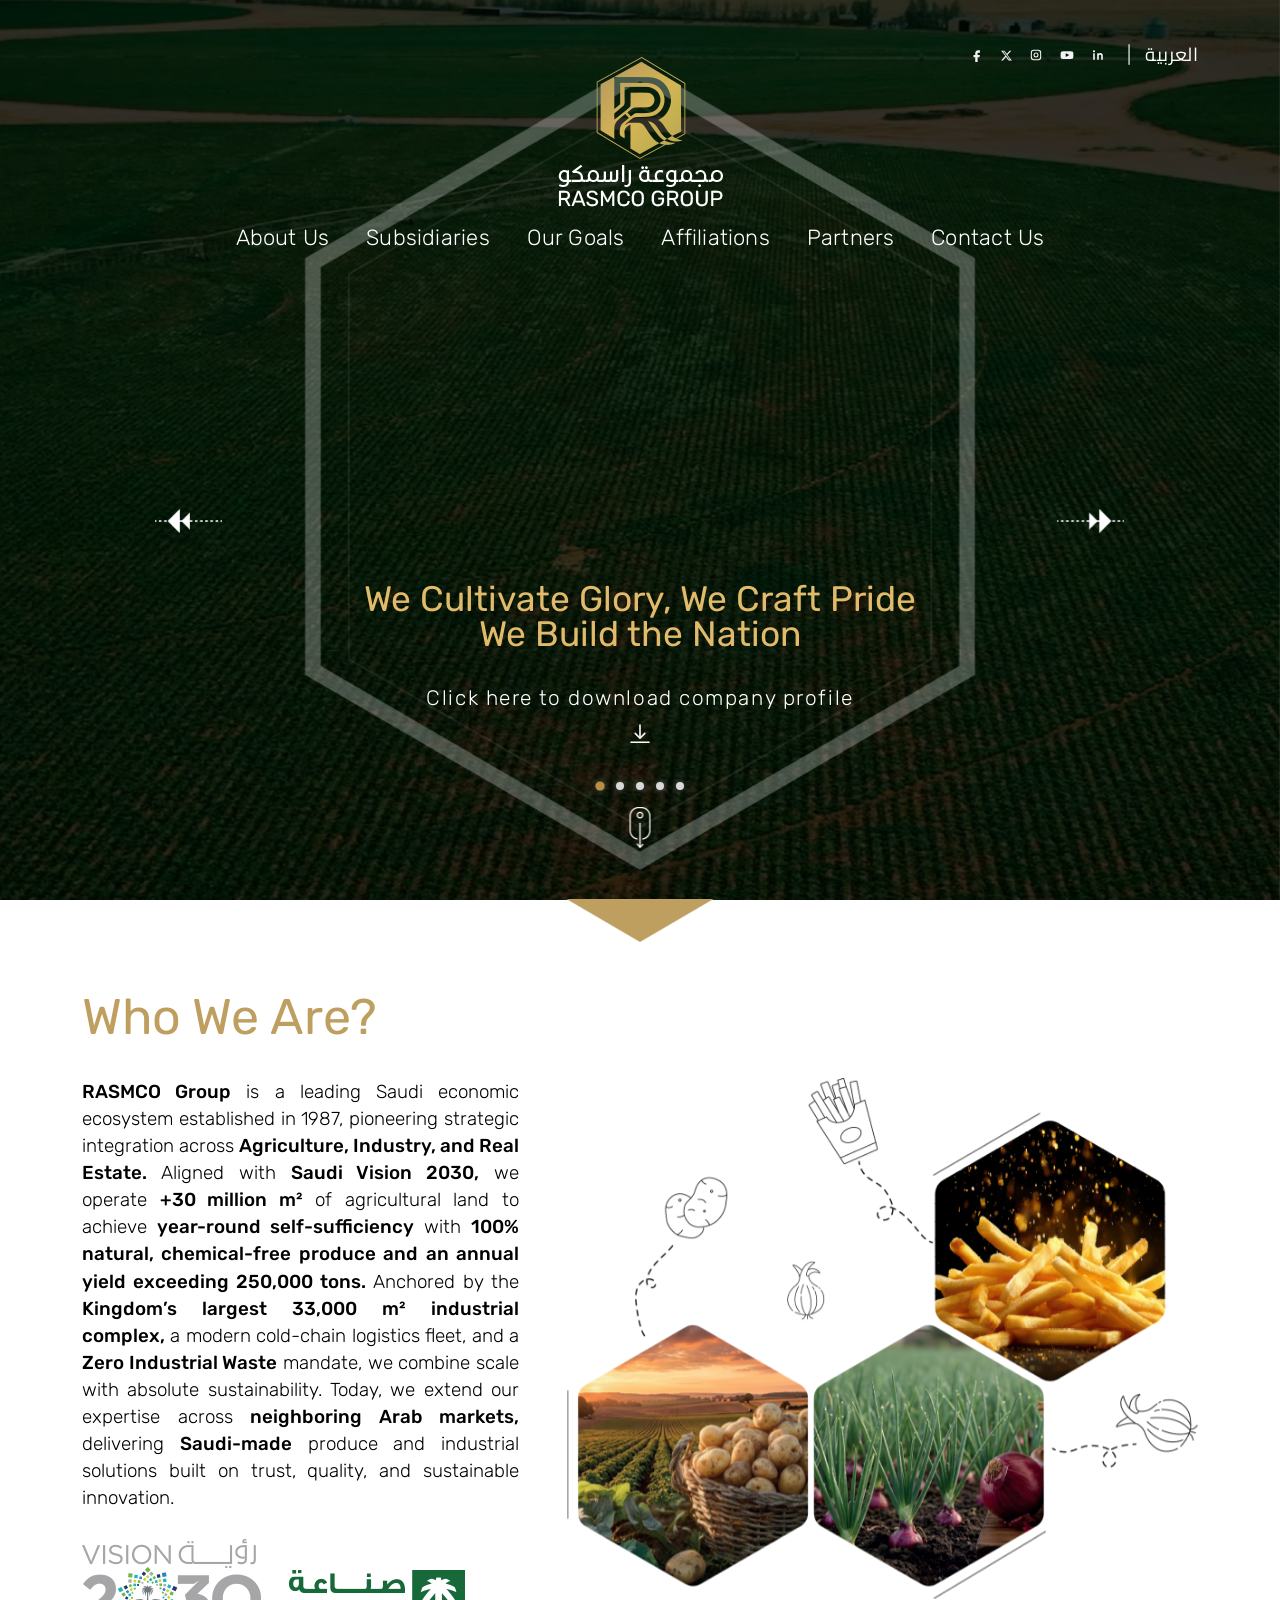
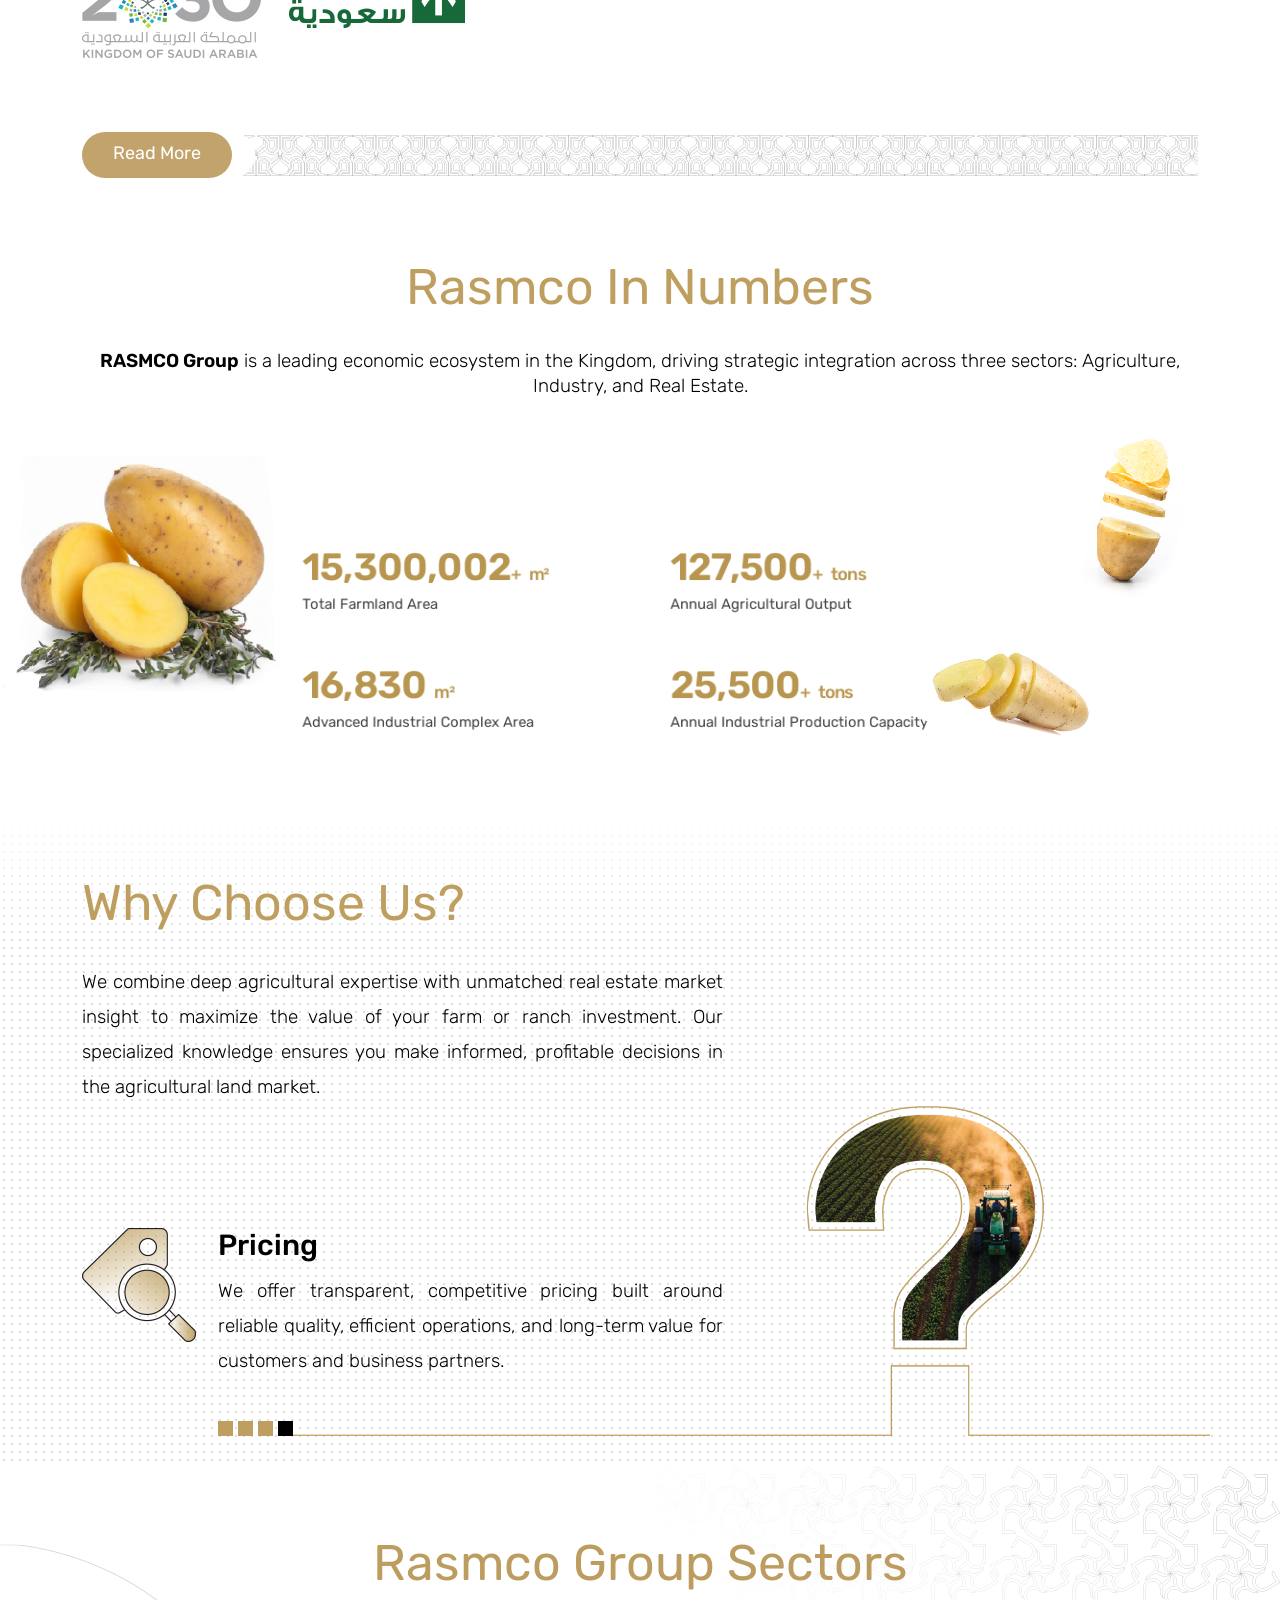
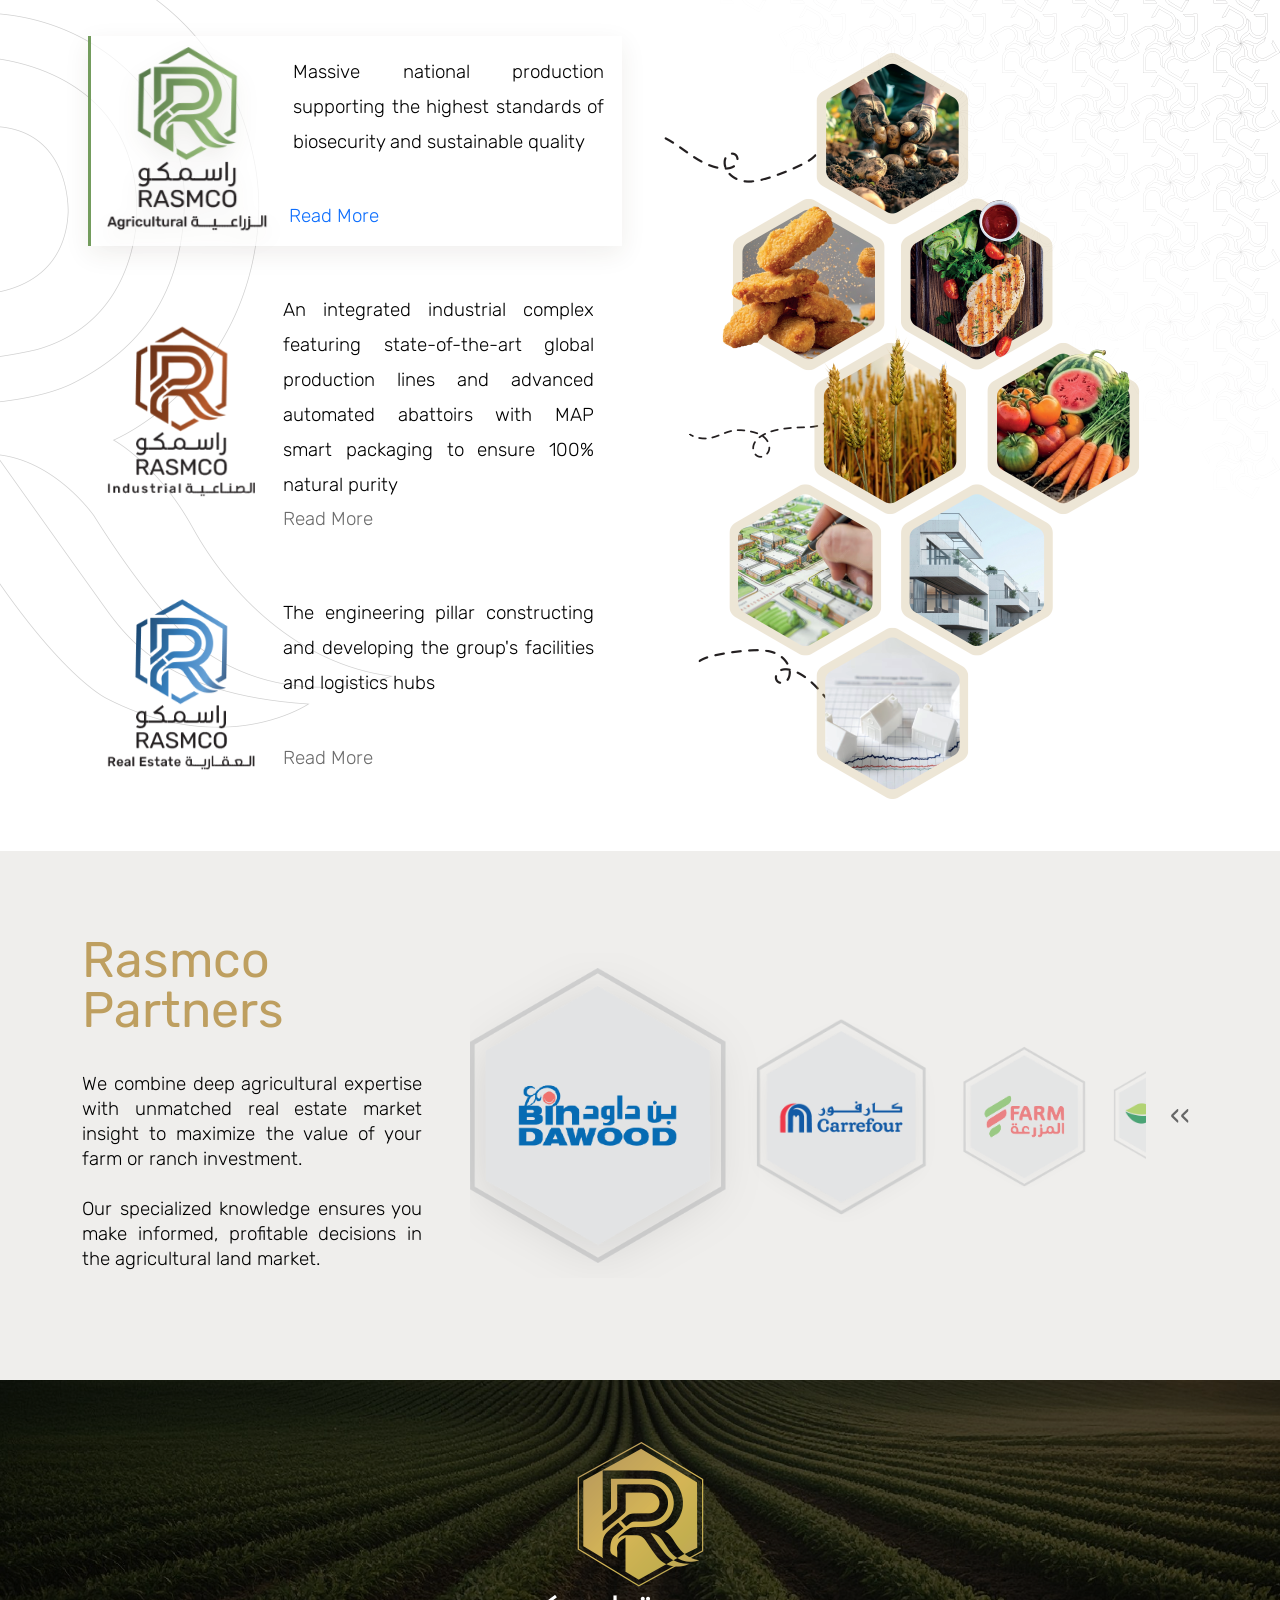
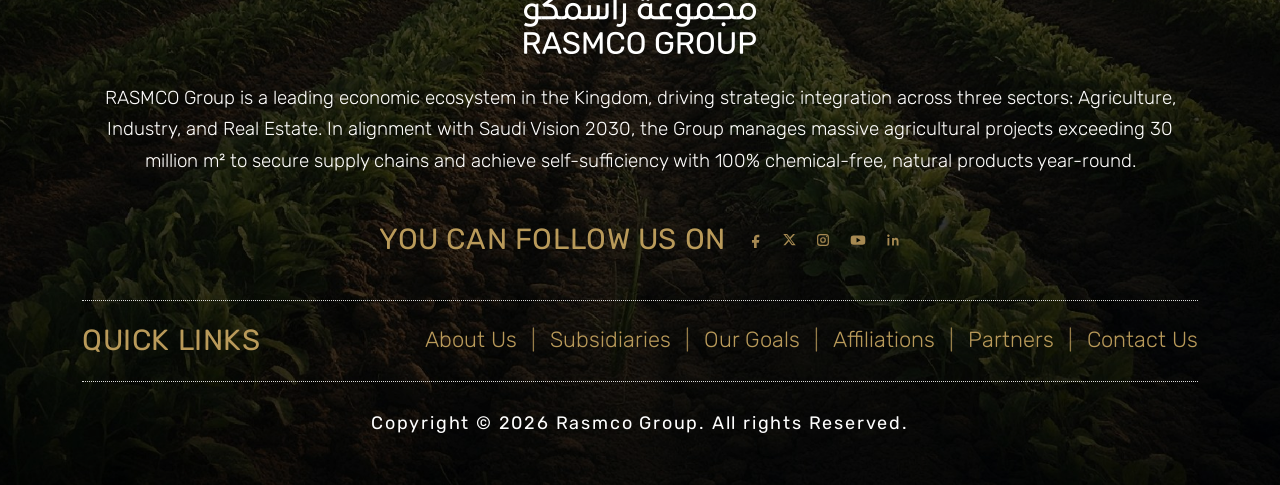
<file: index.html>
<!DOCTYPE html>
<html lang="en">

<head>
  <meta charset="UTF-8" />
  <meta name="viewport" content="width=device-width, initial-scale=1.0" />
  <title>RASMCO GROUP</title>
  <link rel="preconnect" href="https://fonts.googleapis.com" />
  <link rel="preconnect" href="https://fonts.gstatic.com" crossorigin />
  <link
    href="https://fonts.googleapis.com/css2?family=Cairo:wght@400;600;700&family=Rubik:wght@300;400;500;600;700&display=swap"
    rel="stylesheet" />
  <link href="https://cdn.jsdelivr.net/npm/bootstrap@5.3.3/dist/css/bootstrap.min.css" rel="stylesheet"
    integrity="sha384-QWTKZyjpPEjISv5WaRU9OFeRpok6YctnYmDr5pNlyT2bRjXh0JMhjY6hW+ALEwIH" crossorigin="anonymous" />
  <link rel="stylesheet" href="style.css" />
</head>

<body>
  <section class="hero" id="home">
    <div class="hero-bg" id="heroBgCarousel" aria-hidden="true">
      <div class="hero-bg-slide active" style="background-image: url('images/01.jpg');"></div>
      <div class="hero-bg-slide" style="background-image: url('images/02.jpg');"></div>
      <div class="hero-bg-slide" style="background-image: url('images/03.jpg');"></div>
      <div class="hero-bg-slide" style="background-image: url('images/04.jpg');"></div>
      <div class="hero-bg-slide" style="background-image: url('images/05.jpg');"></div>
    </div>
    <div class="hero-overlay"></div>
    <svg class="hero-hexagon" viewBox="0 0 640 740" aria-hidden="true">
      <polygon points="320,18 612,188 612,552 320,722 28,552 28,188" fill="none" stroke="rgba(255,255,255,0.28)"
        stroke-width="14" />
      <polygon points="320,48 580,198 580,542 320,692 60,542 60,198" fill="none" stroke="rgba(255,255,255,0.08)"
        stroke-width="2" />
    </svg>

    <header class="hero-header">
      <div
        class="container hero-topbar d-flex justify-content-center mb-4 mb-md-0 justify-content-md-end align-items-center">
        <div class="social-links d-flex align-items-center">
          <a href="#" aria-label="Facebook" class="social-link">
            <svg viewBox="0 0 24 24" width="14" height="14" fill="currentColor">
              <path d="M14 8h3V4h-3c-2.8 0-5 2.2-5 5v3H6v4h3v8h4v-8h3.2l.8-4H13V9c0-.6.4-1 1-1z" />
            </svg>
          </a>
          <a href="#" aria-label="X" class="social-link">
            <svg viewBox="0 0 24 24" width="13" height="13" fill="currentColor">
              <path
                d="M17.7 3H20.8l-7.1 8.1L22 21h-6.2l-4.9-6.4L5.4 21H2.2l7.6-8.7L2 3h6.3l4.4 5.8L17.7 3zm-1.1 16.2h1.7L7.5 4.7H5.7l10.9 14.5z" />
            </svg>
          </a>
          <a href="#" aria-label="Instagram" class="social-link">
            <svg viewBox="0 0 24 24" width="14" height="14" fill="none" stroke="currentColor" stroke-width="1.8">
              <rect x="4" y="4" width="16" height="16" rx="4" />
              <circle cx="12" cy="12" r="3.4" />
              <circle cx="17.2" cy="6.8" r="0.8" fill="currentColor" stroke="none" />
            </svg>
          </a>
          <a href="#" aria-label="YouTube" class="social-link">
            <svg viewBox="0 0 24 24" width="16" height="14" fill="currentColor">
              <path
                d="M23 12.2s0-3.2-.4-4.6c-.2-.9-.9-1.6-1.8-1.8C19.2 5.4 12 5.4 12 5.4s-7.2 0-8.8.4c-.9.2-1.6.9-1.8 1.8C1 9 1 12.2 1 12.2s0 3.2.4 4.6c.2.9.9 1.6 1.8 1.8 1.6.4 8.8.4 8.8.4s7.2 0 8.8-.4c.9-.2 1.6-.9 1.8-1.8.4-1.4.4-4.6.4-4.6zM9.8 15.6V8.8l6.2 3.4-6.2 3.4z" />
            </svg>
          </a>
          <a href="#" aria-label="LinkedIn" class="social-link">
            <svg viewBox="0 0 24 24" width="14" height="14" fill="currentColor">
              <path
                d="M6.5 9H3.7v11.2h2.8V9zM5.1 3.8C4.1 3.8 3.3 4.6 3.3 5.6S4.1 7.4 5.1 7.4 6.9 6.6 6.9 5.6 6.1 3.8 5.1 3.8zM20.3 13.3c0-3.1-1.6-4.6-3.8-4.6-1.8 0-2.6 1-3.1 1.7V9H10.6c0 1.6 0 11.2 0 11.2h2.8v-6.3c0-.3 0-.7.1-1 .3-.7.9-1.4 2-1.4 1.4 0 2 1.1 2 2.6v6.1h2.8v-6.9z" />
            </svg>
          </a>
        </div>
        <span class="lang-divider">|</span>
        <button class="lang-btn" id="langToggle" type="button" data-lang="ar">العربية</button>
      </div>

      <div class="container text-center">
        <a href="#home" class="brand-logo d-inline-block">
          <img src="images/logo.png" alt="RASMCO GROUP" />
        </a>
        <nav class="navbar navbar-expand-lg navbar-dark hero-nav justify-content-center">
          <button class="navbar-toggler" type="button" data-bs-toggle="collapse" data-bs-target="#mainNav"
            aria-controls="mainNav" aria-expanded="false" aria-label="Toggle navigation">
            <span class="navbar-toggler-icon"></span>
          </button>
          <div class="collapse navbar-collapse justify-content-center" id="mainNav">
            <ul class="navbar-nav flex-lg-row align-items-center">
              <li class="nav-item"><a class="nav-link" href="#about" data-i18n="navAbout">About Us</a></li>
              <li class="nav-item"><a class="nav-link" href="#sectors" data-i18n="navSubsidiaries">Subsidiaries</a></li>
              <li class="nav-item"><a class="nav-link" href="#goals" data-i18n="navGoals">Our Goals</a></li>
              <li class="nav-item"><a class="nav-link" href="#affiliations" data-i18n="navAffiliations">Affiliations</a>
              </li>
              <li class="nav-item"><a class="nav-link" href="#partners" data-i18n="navPartners">Partners</a></li>
              <li class="nav-item"><a class="nav-link" href="#contact" data-i18n="navContact">Contact Us</a></li>
            </ul>
          </div>
        </nav>
      </div>
    </header>

    <div class="hero-content d-flex flex-column align-items-center text-center">
      <h1 class="hero-title" data-i18n-html="heroTitle">
        We Cultivate Glory, We Craft Pride<br />We Build the Nation
      </h1>
      <a href="#" class="hero-download" data-i18n="heroDownload">Click here to download company profile</a>
      <a href="#" class="download-icon" aria-label="Download company profile">
        <svg width="22" height="20" viewBox="0 0 22 20" fill="none" aria-hidden="true">
          <path d="M11 1v12.2" stroke="#fff" stroke-width="1.6" stroke-linecap="round" />
          <path d="M6.2 9.4 11 14.2l4.8-4.8" stroke="#fff" stroke-width="1.6" stroke-linecap="round"
            stroke-linejoin="round" />
          <path d="M2 18.2h18" stroke="#fff" stroke-width="1.6" stroke-linecap="round" />
        </svg>
      </a>
      <div class="hero-dots d-flex" id="heroDots" role="tablist" aria-label="Hero slides">
        <button class="dot active" type="button" aria-label="Slide 1"></button>
        <button class="dot" type="button" aria-label="Slide 2"></button>
        <button class="dot" type="button" aria-label="Slide 3"></button>
        <button class="dot" type="button" aria-label="Slide 4"></button>
        <button class="dot" type="button" aria-label="Slide 5"></button>
      </div>
    </div>

    <button class="hero-arrow hero-arrow-prev" type="button" aria-label="Previous slide">
      <img src="images/left_arrow.png" alt="Previous slide" class="hero-arrow-img" />
    </button>
    <button class="hero-arrow hero-arrow-next" type="button" aria-label="Next slide">
      <img src="images/right_arrow.png" alt="Next slide" class="hero-arrow-img" />
    </button>

    <a href="#about" class="scroll-hint" aria-label="Scroll to about section">
      <img src="images/mouse-scroll.png" alt="" />
    </a>
    <div class="hero-notch" aria-hidden="true"></div>
  </section>

  <section class="who-section" id="about">
    <div class="container">
      <div class="row align-items-center g-5">
        <div class="col-lg-5">
          <h2 class="section-title" data-i18n="whoTitle">Who We Are?</h2>
          <p class="who-copy" data-i18n-html="whoCopy">
            <strong>RASMCO Group</strong> is a leading Saudi economic ecosystem established in 1987, pioneering
            strategic integration across <strong>Agriculture, Industry, and Real Estate.</strong> Aligned with
            <strong>Saudi Vision 2030,</strong> we operate <strong>+30 million m²</strong> of agricultural land to
            achieve <strong>year-round self-sufficiency</strong> with <strong>100% natural, chemical-free produce and an
              annual yield exceeding 250,000 tons.</strong> Anchored by the <strong>Kingdom’s largest 33,000 m²
              industrial complex,</strong> a modern cold-chain logistics fleet, and a <strong>Zero Industrial
              Waste</strong> mandate, we combine scale with absolute sustainability. Today, we extend our expertise
            across <strong>neighboring Arab markets,</strong> delivering <strong>Saudi-made</strong> produce and
            industrial solutions built on trust, quality, and sustainable innovation.
          </p>
          <div class="who-logos d-flex align-items-center flex-wrap">
            <img src="images/vision-2030.png" alt="Saudi Vision 2030" class="vision-logo" />
            <img src="images/saudi-made.png" alt="Saudi Made" class="made-logo" />
          </div>

        </div>
        <div class="col-lg-7">
          <div class="who-visual">
            <img src="images/who-hexagons.png" alt="RASMCO agriculture and food production" class="img-fluid" />
          </div>
        </div>
        <div class="col-12 who-action-row">
          <div class="row align-items-center g-0">
            <div class="col-auto">
              <a href="#sectors" class="btn btn-gold rounded-pill" data-i18n="readMore">Read More</a>
            </div>
            <div class="col d-flex align-items-center">
              <div class="pattern-band" aria-hidden="true"></div>
            </div>
          </div>
        </div>
      </div>
    </div>
  </section>



  <section class="numbers-section" id="goals">
    <div class="container text-center">
      <h2 class="section-title" data-i18n="numbersTitle">Rasmco In Numbers</h2>
      <p class="numbers-intro" data-i18n-html="numbersIntro">
        <strong>RASMCO Group</strong> is a leading economic ecosystem in the Kingdom, driving strategic integration
        across three sectors: Agriculture, Industry, and Real Estate.
      </p>
    </div>
    <div class="container numbers-stage">
      <img src="images/potato-left.png" alt="" class="deco-potato deco-potato-left" />
      <div class="row justify-content-center">
        <div class="col-lg-8">
          <div class="row g-4 g-xl-5 numbers-grid">
            <div class="col-6">
              <div class="stat-item">
                <div class="stat-value">30,000,000<span>+</span> <small>m²</small></div>
                <div class="stat-label" data-i18n="stat1">Total Farmland Area</div>
              </div>
            </div>
            <div class="col-6">
              <div class="stat-item">
                <div class="stat-value">250,000<span>+</span> <small>tons</small></div>
                <div class="stat-label" data-i18n="stat2">Annual Agricultural Output</div>
              </div>
            </div>
            <div class="col-6">
              <div class="stat-item">
                <div class="stat-value">33,000 <small>m²</small></div>
                <div class="stat-label" data-i18n="stat3">Advanced Industrial Complex Area</div>
              </div>
            </div>
            <div class="col-6">
              <div class="stat-item">
                <div class="stat-value">50,000<span>+</span> <small>tons</small></div>
                <div class="stat-label" data-i18n="stat4">Annual Industrial Production Capacity</div>
              </div>
            </div>
          </div>
        </div>
      </div>
      <img src="images/potato-slices-v.png" alt="" class="deco-potato deco-potato-v" />
      <img src="images/potato-slices-h.png" alt="" class="deco-potato deco-potato-h" />
    </div>
  </section>

  <section class="why-section" id="affiliations">
    <div class="container">
      <div class="row align-items-center g-4 position-relative">
        <div class="col-lg-7">
          <h2 class="section-title" data-i18n="whyTitle">Why Choose Us?</h2>
          <p class="why-lead pb-3 pb-md-5" data-i18n="whyLead">
            We combine deep agricultural expertise with unmatched real estate market insight to maximize the value of
            your farm or ranch investment. Our specialized knowledge ensures you make informed, profitable decisions in
            the agricultural land market.
          </p>
          <div class="why-panel py-2 py-md-5 d-flex" data-panel="experience">
            <div class="why-icon" aria-hidden="true">
              <!-- <svg viewBox="0 0 64 64" width="72" height="72">
                <defs>
                  <linearGradient id="gExp" x1="0" y1="0" x2="1" y2="1">
                    <stop offset="0%" stop-color="#B89B68" />
                    <stop offset="100%" stop-color="#3D2E1A" />
                  </linearGradient>
                </defs>
                <circle cx="32" cy="32" r="20" fill="none" stroke="url(#gExp)" stroke-width="3.2" />
                <path d="M32 18v14l9 5" fill="none" stroke="url(#gExp)" stroke-width="3.2" stroke-linecap="round" />
              </svg> -->
              <img src="images/icon-experience.png" alt="" />
            </div>
            <div>
              <h3 data-i18n="whyExpTitle">Experience</h3>
              <p data-i18n="whyExpCopy">Decades of agricultural expertise and regional market knowledge help us make
                confident decisions, from cultivating the land to delivering value for every partner.</p>
            </div>
          </div>
          <div class="why-panel py-2 py-md-5 d-flex" data-panel="products">
            <div class="why-icon" aria-hidden="true">
              <!-- <svg viewBox="0 0 64 64" width="72" height="72">
                <defs>
                  <linearGradient id="gProd" x1="0" y1="0" x2="1" y2="1">
                    <stop offset="0%" stop-color="#B89B68" />
                    <stop offset="100%" stop-color="#3D2E1A" />
                  </linearGradient>
                </defs>
                <path d="M12 22h40v26H12z" fill="none" stroke="url(#gProd)" stroke-width="3.2" />
                <path d="M12 22l20-8 20 8" fill="none" stroke="url(#gProd)" stroke-width="3.2" />
                <path d="M32 14v34" stroke="url(#gProd)" stroke-width="3.2" />
              </svg> -->
              <img src="images/icon-products.png" alt="" />
            </div>
            <div>
              <h3 data-i18n="whyProdTitle">Products</h3>
              <p data-i18n="whyProdCopy">From naturally grown produce to integrated industrial solutions, our products
                are developed with consistent quality, responsible production, and customer needs in mind.</p>
            </div>
          </div>
          <div class="why-panel py-2 py-md-5 d-flex" data-panel="delivery">
            <div class="why-icon" aria-hidden="true">
              <!-- <svg viewBox="0 0 64 64" width="72" height="72">
                <defs>
                  <linearGradient id="gDel" x1="0" y1="0" x2="1" y2="1">
                    <stop offset="0%" stop-color="#B89B68" />
                    <stop offset="100%" stop-color="#3D2E1A" />
                  </linearGradient>
                </defs>
                <path d="M8 38V24h28v14" fill="none" stroke="url(#gDel)" stroke-width="3.2" />
                <path d="M36 28h12l8 10v8H36" fill="none" stroke="url(#gDel)" stroke-width="3.2" />
                <circle cx="18" cy="48" r="5" fill="none" stroke="url(#gDel)" stroke-width="3.2" />
                <circle cx="48" cy="48" r="5" fill="none" stroke="url(#gDel)" stroke-width="3.2" />
              </svg> -->
              <img src="images/icon-delivery.png" alt="" />
            </div>
            <div>
              <h3 data-i18n="whyDelTitle">Delivery</h3>
              <p data-i18n="whyDelCopy">Our modern cold-chain logistics network keeps products fresh and protected,
                supporting dependable delivery from RASMCO farms and facilities to markets across the region.</p>
            </div>
          </div>
          <div class="why-panel py-2 py-md-5 d-flex active" data-panel="pricing">
            <div class="why-icon">
              <img src="images/icon-pricing.png" alt="" />
            </div>
            <div>
              <h3 data-i18n="whyPriceTitle">Pricing</h3>
              <p data-i18n="whyPriceCopy">We offer transparent, competitive pricing built around reliable quality,
                efficient operations, and long-term value for customers and business partners.</p>
            </div>
          </div>
        </div>
        <div class="col-lg-5 position-static">
          <div class="why-visual">
            <div class="slide_box">
              <span tabindex="0" role="button" aria-label="Show Experience slide"></span>
              <span class="active_slide" tabindex="0" role="button" aria-label="Show Products slide"></span>
              <span tabindex="0" role="button" aria-label="Show Delivery slide"></span>
              <span tabindex="0" role="button" aria-label="Show Pricing slide"></span>
            </div>
            <img src="images/qs.png" alt="Agricultural operations across RASMCO farms" class="img-fluid" />
          </div>
        </div>
      </div>
    </div>
  </section>

  <section class="sectors-section" id="sectors">
    <div class="deco-r-bg" aria-hidden="true"></div>
    <div class="deco-pattern-bg" aria-hidden="true"></div>
    <div class="container">
      <h2 class="section-title text-center" data-i18n="sectorsTitle">Rasmco Group Sectors</h2>
      <div class="row align-items-center g-4 g-xl-5">
        <div class="col-lg-6">
          <article class="sector-item active d-flex">
            <img src="images/sector-logo-1.png" alt="RASMCO Agricultural" class="sector-logo" />
            <div class="sector-body d-flex flex-column justify-content-between">
              <p data-i18n="sectorAgri">Massive national production supporting the highest standards of biosecurity and
                sustainable quality</p>
              <a href="/subpage.html" class="read-more-link" data-i18n="readMore">Read More</a>
            </div>
          </article>
          <article class="sector-item d-flex">
            <img src="images/sector-logo-2.png" alt="RASMCO Industrial" class="sector-logo" />
            <div class="sector-body d-flex flex-column justify-content-between">
              <p data-i18n="sectorInd">An integrated industrial complex featuring state-of-the-art global production
                lines and advanced automated abattoirs with MAP smart packaging to ensure 100% natural purity</p>
              <span class="read-more-link is-disabled" aria-disabled="true" data-i18n="readMore">Read More</span>
            </div>
          </article>
          <article class="sector-item d-flex">
            <img src="images/sector-logo-3.png" alt="RASMCO Real Estate" class="sector-logo" />
            <div class="sector-body d-flex flex-column justify-content-between">
              <p data-i18n="sectorRe">The engineering pillar constructing and developing the group's facilities and
                logistics hubs</p>
              <span class="read-more-link is-disabled" aria-disabled="true" data-i18n="readMore">Read More</span>
            </div>
          </article>
        </div>
        <div class="col-lg-6">
          <div class="sectors-visual text-center">
            <img src="images/sector-hexagons.png" alt="RASMCO agriculture, industry and real estate"
              class="img-fluid" />
          </div>
        </div>
      </div>
    </div>
  </section>

  <section class="partners-section" id="partners">
    <div class="container">
      <div class="row align-items-center g-4 g-lg-5">
        <div class="col-lg-4">
          <h2 class="section-title" data-i18n="partnersTitle">Rasmco Partners</h2>
          <div class="partners-text-viewport">
            <div class="partners-text-track">
              <div class="partners-text-slide">
                <p class="partners-copy" data-i18n-html="partnersCopy1">
                  We combine deep agricultural expertise with unmatched real estate market insight to maximize the value
                  of your farm or ranch investment.
                  <br /><br />
                  Our specialized knowledge ensures you make informed, profitable decisions in the agricultural land
                  market.
                </p>
              </div>
              <div class="partners-text-slide">
                <p class="partners-copy" data-i18n-html="partnersCopy2">
                  Collaborating with leading retail partners like Carrefour enables wide-scale distribution of fresh,
                  farm-grown produce with dependable consistency.
                  <br /><br />
                  Together, we maintain stringent food safety and sustainable farm-to-shelf delivery across the region.
                </p>
              </div>
              <div class="partners-text-slide">
                <p class="partners-copy" data-i18n-html="partnersCopy3">
                  Our strategic partnership with Farm Superstores connects high-yield domestic harvests directly with
                  local community retail hubs.
                  <br /><br />
                  Through integrated cold-chain operations, we preserve natural taste, freshness, and optimal
                  nutritional quality.
                </p>
              </div>
              <div class="partners-text-slide">
                <p class="partners-copy" data-i18n-html="partnersCopy4">
                  Supplying premier supermarket networks such as Al-Othaim Markets reinforces our commitment to national
                  food security and self-sufficiency.
                  <br /><br />
                  We deliver 100% natural, chemical-free agricultural produce every day to meet growing market demand.
                </p>
              </div>
            </div>
          </div>
        </div>
        <div class="col-lg-8">
          <div class="partners-stage d-flex align-items-center">
            <div class="partners-viewport">
              <div class="partners-track d-flex align-items-center">
                <div class="partner-slide active-1"><img src="images/partner1.png" alt="BinDawood" class="partner-img"
                    draggable="false" /></div>
                <div class="partner-slide active-2"><img src="images/partner2.png" alt="Carrefour" class="partner-img"
                    draggable="false" /></div>
                <div class="partner-slide active-3"><img src="images/partner3.png" alt="Farm" class="partner-img"
                    draggable="false" />
                </div>
                <div class="partner-slide active-4"><img src="images/partner4.png" alt="Othaim" class="partner-img"
                    draggable="false" />
                </div>
                <div class="partner-slide" aria-hidden="true"><img src="images/partner1.png" alt="" class="partner-img"
                    draggable="false" /></div>
                <div class="partner-slide" aria-hidden="true"><img src="images/partner2.png" alt="" class="partner-img"
                    draggable="false" /></div>
                <div class="partner-slide" aria-hidden="true"><img src="images/partner3.png" alt="" class="partner-img"
                    draggable="false" /></div>
                <div class="partner-slide" aria-hidden="true"><img src="images/partner4.png" alt="" class="partner-img"
                    draggable="false" /></div>
              </div>
            </div>
            <button class="partners-next" type="button" aria-label="More partners">
              <span>‹‹</span>
            </button>
          </div>
        </div>
      </div>
    </div>
  </section>

  <footer class="site-footer" id="contact">
    <div class="container text-center">
      <a href="/"><img src="images/logo-footer.png" alt="RASMCO GROUP" class="footer-logo" /></a>
      <p class="footer-about" data-i18n="footerAbout">
        RASMCO Group is a leading economic ecosystem in the Kingdom, driving strategic integration across three sectors:
        Agriculture, Industry, and Real Estate. In alignment with Saudi Vision 2030, the Group manages massive
        agricultural projects exceeding 30 million m² to secure supply chains and achieve self-sufficiency with 100%
        chemical-free, natural products year-round.
      </p>
      <div class="follow-row d-flex flex-wrap justify-content-center align-items-center">
        <span class="follow-label" data-i18n="followUs">YOU CAN FOLLOW US ON</span>
        <div class="footer-social d-flex align-items-center">
          <a href="#" aria-label="Facebook">
            <svg viewBox="0 0 24 24" width="16" height="16" fill="currentColor">
              <path d="M14 8h3V4h-3c-2.8 0-5 2.2-5 5v3H6v4h3v8h4v-8h3.2l.8-4H13V9c0-.6.4-1 1-1z" />
            </svg>
          </a>
          <a href="#" aria-label="X">
            <svg viewBox="0 0 24 24" width="15" height="15" fill="currentColor">
              <path
                d="M17.7 3H20.8l-7.1 8.1L22 21h-6.2l-4.9-6.4L5.4 21H2.2l7.6-8.7L2 3h6.3l4.4 5.8L17.7 3zm-1.1 16.2h1.7L7.5 4.7H5.7l10.9 14.5z" />
            </svg>
          </a>
          <a href="#" aria-label="Instagram">
            <svg viewBox="0 0 24 24" width="16" height="16" fill="none" stroke="currentColor" stroke-width="1.8">
              <rect x="4" y="4" width="16" height="16" rx="4" />
              <circle cx="12" cy="12" r="3.4" />
              <circle cx="17.2" cy="6.8" r="0.8" fill="currentColor" stroke="none" />
            </svg>
          </a>
          <a href="#" aria-label="YouTube">
            <svg viewBox="0 0 24 24" width="18" height="16" fill="currentColor">
              <path
                d="M23 12.2s0-3.2-.4-4.6c-.2-.9-.9-1.6-1.8-1.8C19.2 5.4 12 5.4 12 5.4s-7.2 0-8.8.4c-.9.2-1.6.9-1.8 1.8C1 9 1 12.2 1 12.2s0 3.2.4 4.6c.2.9.9 1.6 1.8 1.8 1.6.4 8.8.4 8.8.4s7.2 0 8.8-.4c.9-.2 1.6-.9 1.8-1.8.4-1.4.4-4.6.4-4.6zM9.8 15.6V8.8l6.2 3.4-6.2 3.4z" />
            </svg>
          </a>
          <a href="#" aria-label="LinkedIn">
            <svg viewBox="0 0 24 24" width="16" height="16" fill="currentColor">
              <path
                d="M6.5 9H3.7v11.2h2.8V9zM5.1 3.8C4.1 3.8 3.3 4.6 3.3 5.6S4.1 7.4 5.1 7.4 6.9 6.6 6.9 5.6 6.1 3.8 5.1 3.8zM20.3 13.3c0-3.1-1.6-4.6-3.8-4.6-1.8 0-2.6 1-3.1 1.7V9H10.6c0 1.6 0 11.2 0 11.2h2.8v-6.3c0-.3 0-.7.1-1 .3-.7.9-1.4 2-1.4 1.4 0 2 1.1 2 2.6v6.1h2.8v-6.9z" />
            </svg>
          </a>
        </div>
      </div>
      <div class="quick-links">
        <div class="d-flex flex-column flex-md-row align-items-md-center justify-content-between gap-3">
          <span class="quick-title" data-i18n="quickLinks">QUICK LINKS</span>
          <nav class="footer-nav">
            <a href="#about" data-i18n="navAbout">About Us</a>
            <span>|</span>
            <a href="#sectors" data-i18n="navSubsidiaries">Subsidiaries</a>
            <span>|</span>
            <a href="#goals" data-i18n="navGoals">Our Goals</a>
            <span>|</span>
            <a href="#affiliations" data-i18n="navAffiliations">Affiliations</a>
            <span>|</span>
            <a href="#partners" data-i18n="navPartners">Partners</a>
            <span>|</span>
            <a href="#contact" data-i18n="navContact">Contact Us</a>
          </nav>
        </div>
      </div>
      <p class="copyright">Copyright © 2026 Rasmco Group. All rights Reserved.</p>
    </div>
  </footer>

  <script src="https://cdn.jsdelivr.net/npm/bootstrap@5.3.3/dist/js/bootstrap.bundle.min.js"
    integrity="sha384-YvpcrYf0tY3lHB60NNkmXc5s9fDVZLESaAA55NDzOxhy9GkcIdslK1eN7N6jIeHz"
    crossorigin="anonymous"></script>
  <script src="script.js"></script>
</body>

</html>
</file>
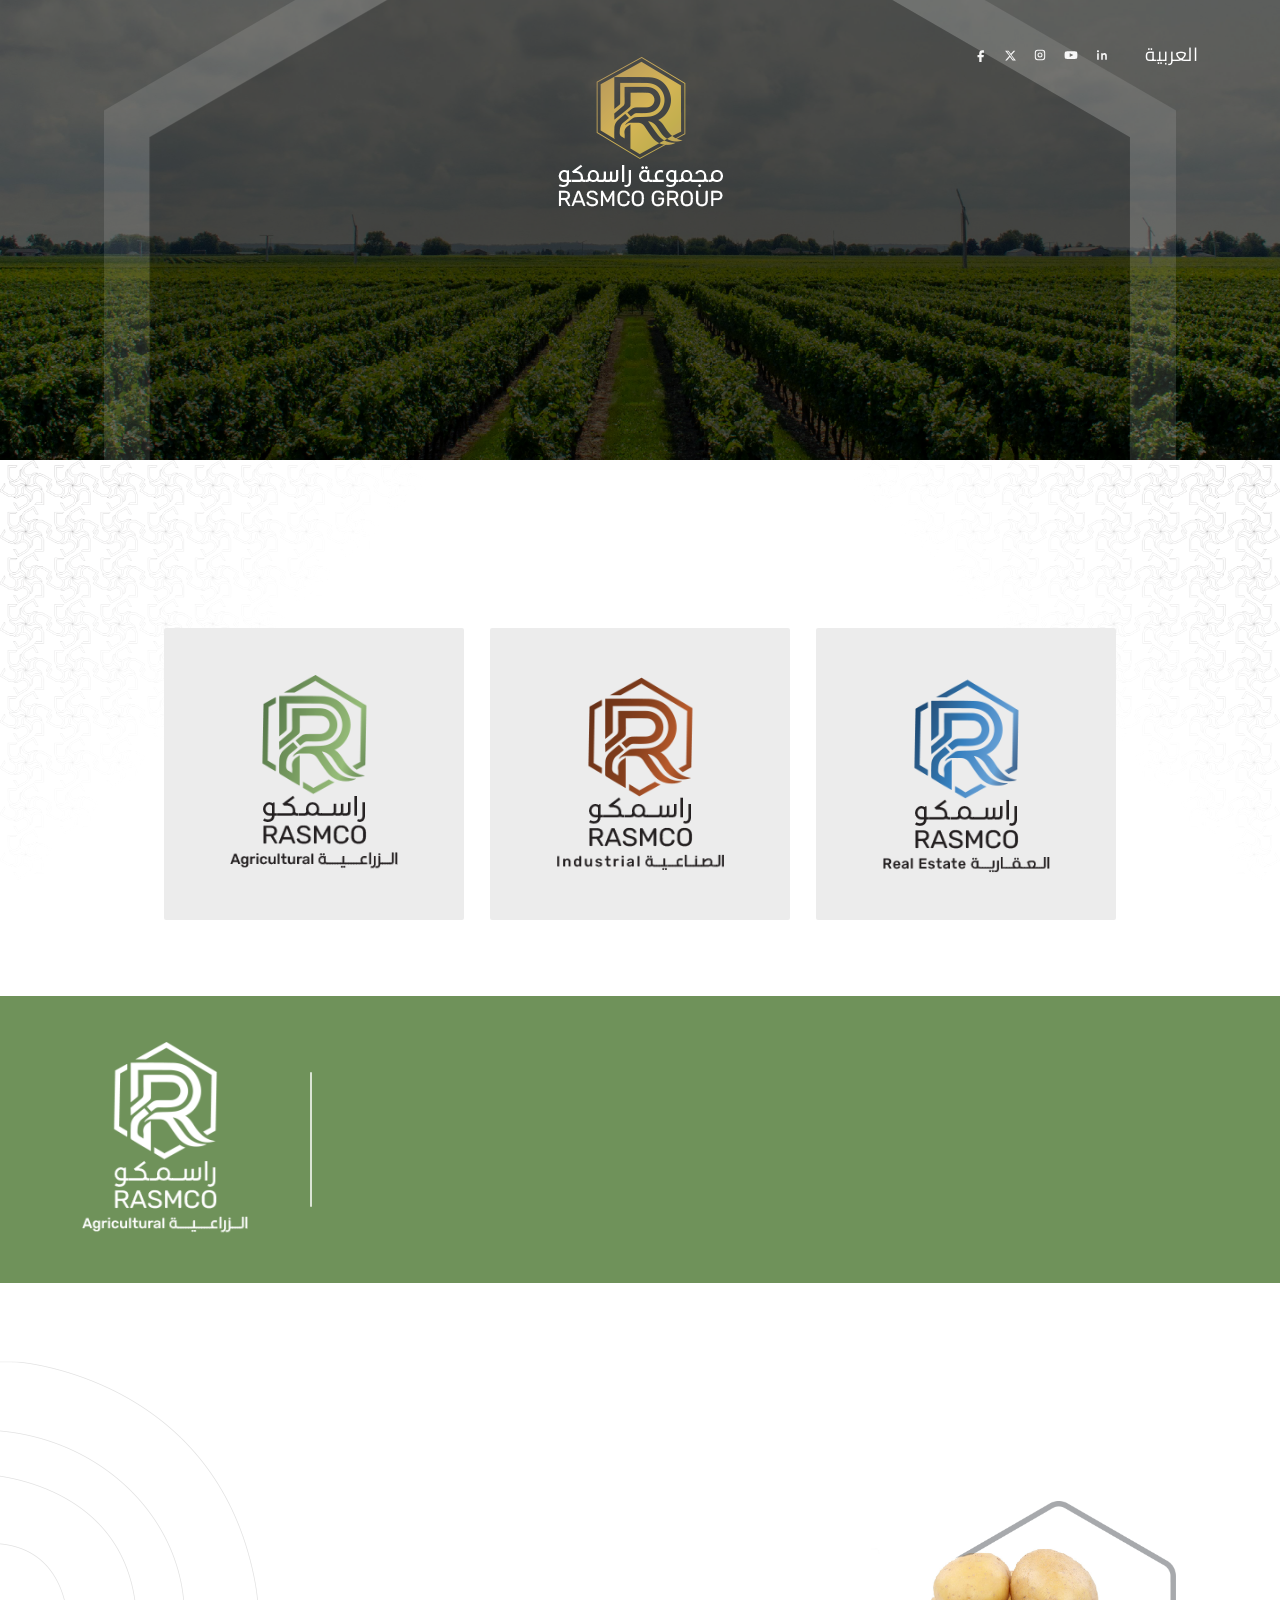
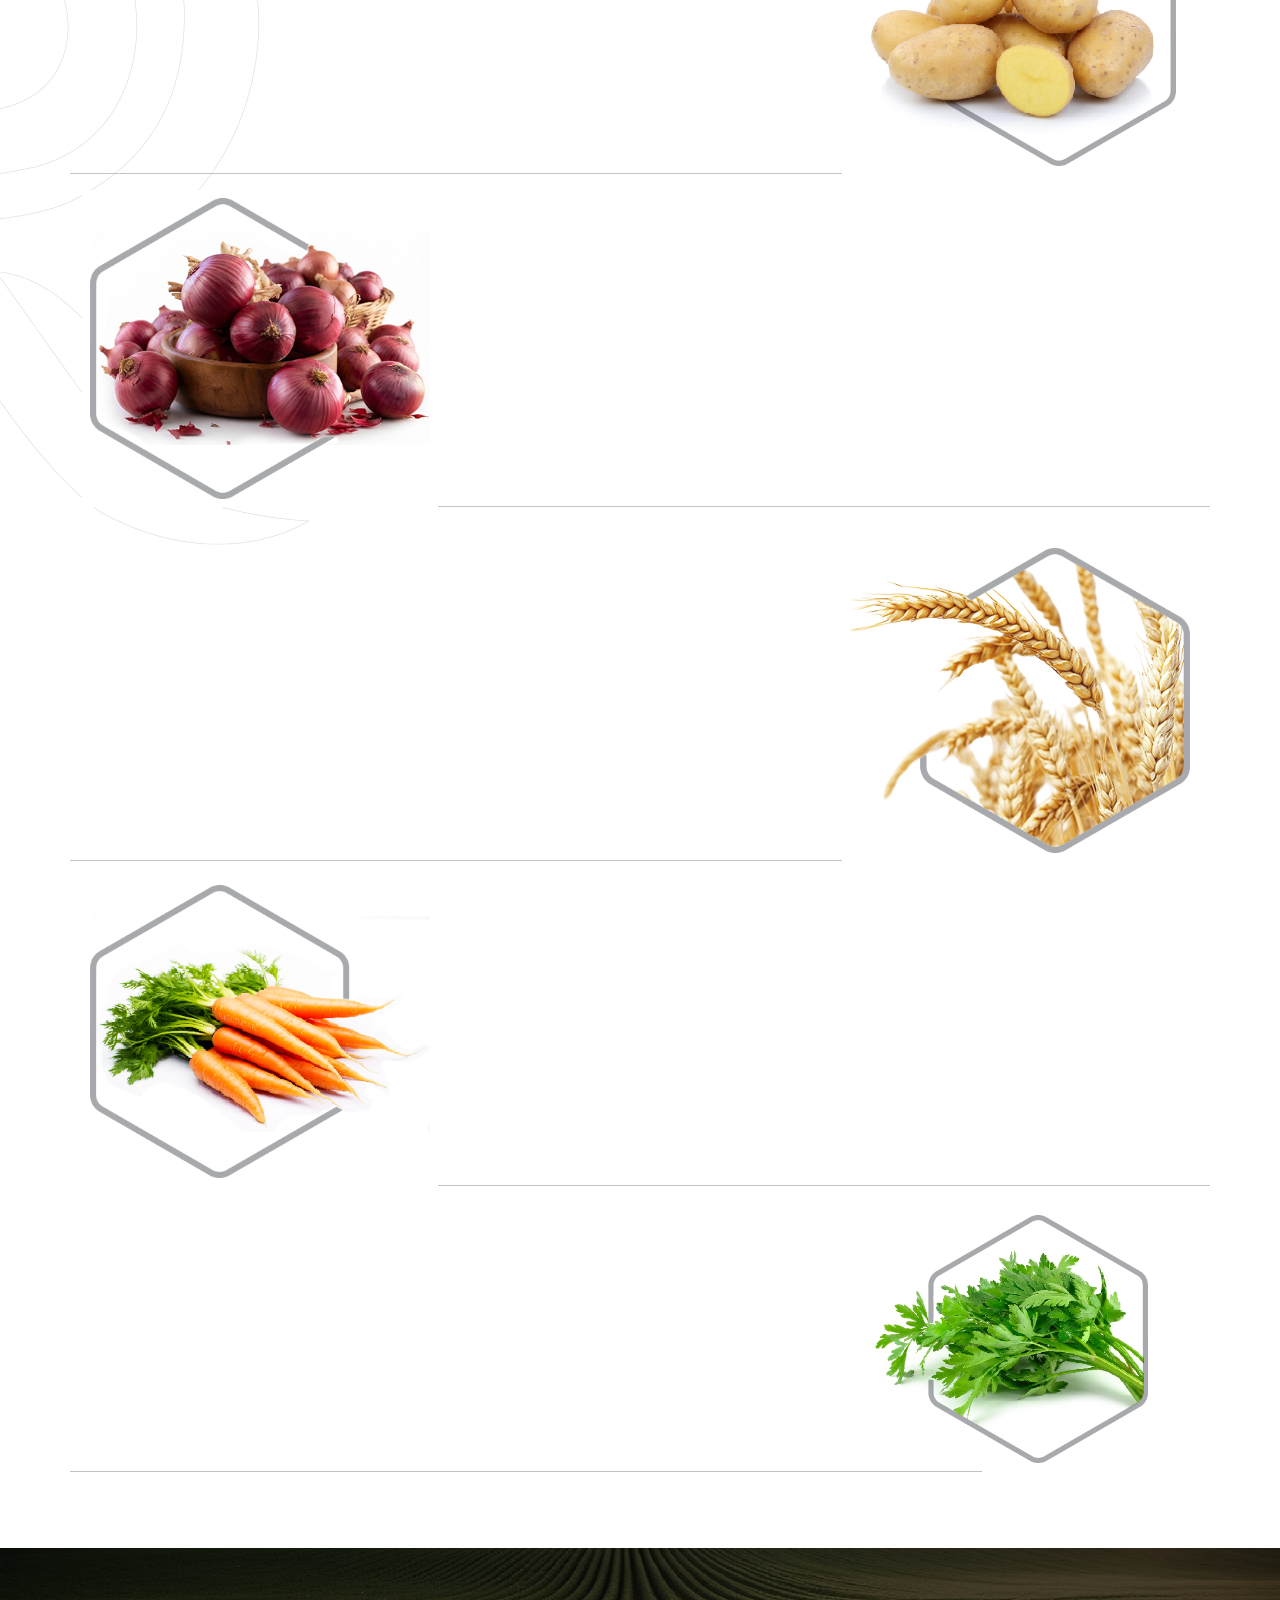
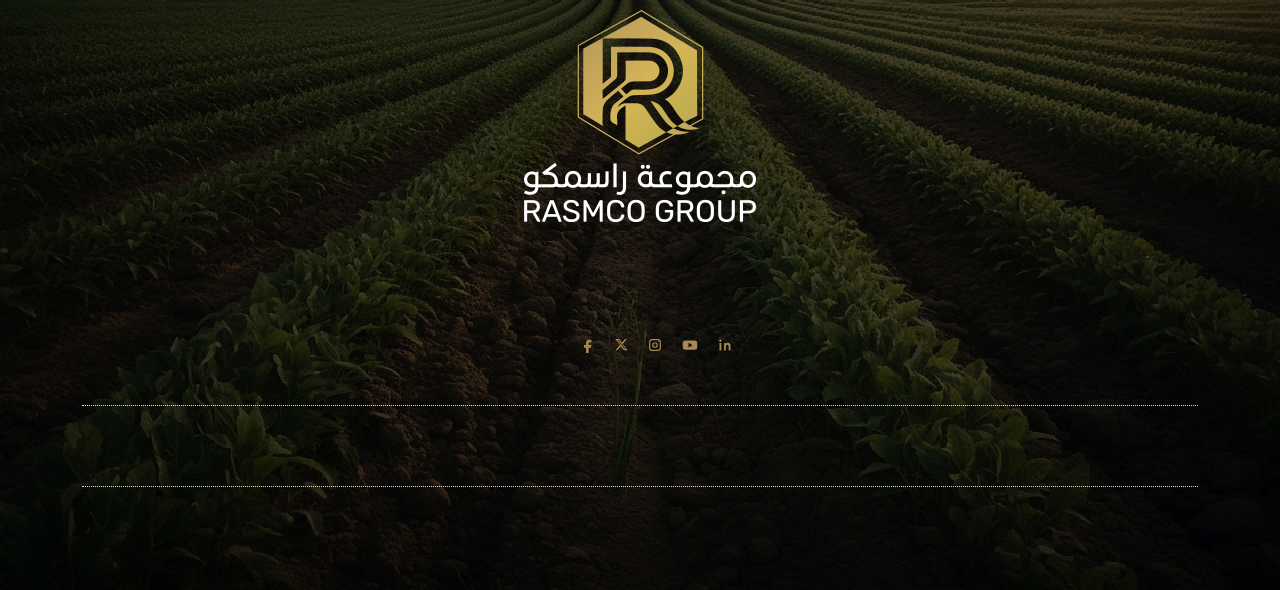
<file: subpage.html>
<!DOCTYPE html>
<html lang="en">

<head>
  <meta charset="UTF-8" />
  <meta name="viewport" content="width=device-width, initial-scale=1.0" />
  <title>RASMCO Agricultural | RASMCO GROUP</title>
  <link rel="preconnect" href="https://fonts.googleapis.com" />
  <link rel="preconnect" href="https://fonts.gstatic.com" crossorigin />
  <link
    href="https://fonts.googleapis.com/css2?family=Cairo:wght@400;600;700&family=Rubik:wght@300;400;500;600;700&display=swap"
    rel="stylesheet" />
  <link href="https://cdn.jsdelivr.net/npm/bootstrap@5.3.3/dist/css/bootstrap.min.css" rel="stylesheet"
    integrity="sha384-QWTKZyjpPEjISv5WaRU9OFeRpok6YctnYmDr5pNlyT2bRjXh0JMhjY6hW+ALEwIH" crossorigin="anonymous" />
  <link rel="stylesheet" href="style.css" />
  <link rel="stylesheet" href="subpage.css" />
</head>

<body>

  <!-- ============================================================ -->
  <!-- PAGE BANNER — header copied verbatim from index.html          -->
  <!-- ============================================================ -->
  <section class="hero page-banner" id="home">
    <div class="hero-bg" aria-hidden="true">
      <div class="hero-bg-slide active" style="background-image: url('images/subpage_hero_bg.png');"></div>
    </div>
    <div class="hero-overlay">
    </div>
    <div class="hero_shape"></div>

    <header class="hero-header">
      <div
        class="container hero-topbar d-flex justify-content-center mb-4 mb-md-0 justify-content-md-end align-items-center">
        <div class="social-links d-flex align-items-center">
          <a href="#" aria-label="Facebook" class="social-link">
            <svg viewBox="0 0 24 24" width="14" height="14" fill="currentColor">
              <path d="M14 8h3V4h-3c-2.8 0-5 2.2-5 5v3H6v4h3v8h4v-8h3.2l.8-4H13V9c0-.6.4-1 1-1z" />
            </svg>
          </a>
          <a href="#" aria-label="X" class="social-link">
            <svg viewBox="0 0 24 24" width="13" height="13" fill="currentColor">
              <path
                d="M17.7 3H20.8l-7.1 8.1L22 21h-6.2l-4.9-6.4L5.4 21H2.2l7.6-8.7L2 3h6.3l4.4 5.8L17.7 3zm-1.1 16.2h1.7L7.5 4.7H5.7l10.9 14.5z" />
            </svg>
          </a>
          <a href="#" aria-label="Instagram" class="social-link">
            <svg viewBox="0 0 24 24" width="14" height="14" fill="none" stroke="currentColor" stroke-width="1.8">
              <rect x="4" y="4" width="16" height="16" rx="4" />
              <circle cx="12" cy="12" r="3.4" />
              <circle cx="17.2" cy="6.8" r="0.8" fill="currentColor" stroke="none" />
            </svg>
          </a>
          <a href="#" aria-label="YouTube" class="social-link">
            <svg viewBox="0 0 24 24" width="16" height="14" fill="currentColor">
              <path
                d="M23 12.2s0-3.2-.4-4.6c-.2-.9-.9-1.6-1.8-1.8C19.2 5.4 12 5.4 12 5.4s-7.2 0-8.8.4c-.9.2-1.6.9-1.8 1.8C1 9 1 12.2 1 12.2s0 3.2.4 4.6c.2.9.9 1.6 1.8 1.8 1.6.4 8.8.4 8.8.4s7.2 0 8.8-.4c.9-.2 1.6-.9 1.8-1.8.4-1.4.4-4.6.4-4.6zM9.8 15.6V8.8l6.2 3.4-6.2 3.4z" />
            </svg>
          </a>
          <a href="#" aria-label="LinkedIn" class="social-link">
            <svg viewBox="0 0 24 24" width="14" height="14" fill="currentColor">
              <path
                d="M6.5 9H3.7v11.2h2.8V9zM5.1 3.8C4.1 3.8 3.3 4.6 3.3 5.6S4.1 7.4 5.1 7.4 6.9 6.6 6.9 5.6 6.1 3.8 5.1 3.8zM20.3 13.3c0-3.1-1.6-4.6-3.8-4.6-1.8 0-2.6 1-3.1 1.7V9H10.6c0 1.6 0 11.2 0 11.2h2.8v-6.3c0-.3 0-.7.1-1 .3-.7.9-1.4 2-1.4 1.4 0 2 1.1 2 2.6v6.1h2.8v-6.9z" />
            </svg>
          </a>
        </div>
        <span class="lang-divider">|</span>
        <button class="lang-btn" id="langToggle" type="button" data-lang="ar">العربية</button>
      </div>

      <div class="container text-center">
        <a href="index.html#home" class="brand-logo d-inline-block">
          <img src="images/logo.png" alt="RASMCO GROUP" />
        </a>
        <nav class="navbar navbar-expand-lg navbar-dark hero-nav justify-content-center">
          <button class="navbar-toggler" type="button" data-bs-toggle="collapse" data-bs-target="#mainNav"
            aria-controls="mainNav" aria-expanded="false" aria-label="Toggle navigation">
            <span class="navbar-toggler-icon"></span>
          </button>
          <div class="collapse navbar-collapse justify-content-center" id="mainNav">
            <ul class="navbar-nav flex-lg-row align-items-center">
              <li class="nav-item"><a class="nav-link" href="index.html#about" data-i18n="navAbout">About Us</a></li>
              <li class="nav-item"><a class="nav-link active" href="subpage.html"
                  data-i18n="navSubsidiaries">Subsidiaries</a></li>
              <li class="nav-item"><a class="nav-link" href="index.html#goals" data-i18n="navGoals">Our Goals</a></li>
              <li class="nav-item"><a class="nav-link" href="index.html#affiliations"
                  data-i18n="navAffiliations">Affiliations</a>
              </li>
              <li class="nav-item"><a class="nav-link" href="index.html#partners" data-i18n="navPartners">Partners</a>
              </li>
              <li class="nav-item"><a class="nav-link" href="index.html#contact" data-i18n="navContact">Contact Us</a>
              </li>
            </ul>
          </div>
        </nav>
      </div>
    </header>

    <div class="page-banner-title-wrap">
      <h1 class="page-banner-title">Rasmco Group Sectors</h1>
    </div>

    <!-- <div class="hero-notch" aria-hidden="true"></div> -->
  </section>

  <!-- ============================================================ -->
  <!-- SECTOR SELECTOR CARDS                                         -->
  <!-- ============================================================ -->
  <section class="sector-select-section" id="sectors">
    <div class="sector-select-artwork-left" aria-hidden="true"></div>
    <div class="sector-select-artwork-right" aria-hidden="true"></div>
    <div class="container">
      <h2 class="section-title">Rasmco Group Sectors</h2>
      <div class="sector-cards">
        <div class="sector-card">
          <a href="subpage.html#agricultural">
            <img src="images/sector-logo-1.png" alt="RASMCO Agricultural" />
          </a>
        </div>
        <div class="sector-card">
          <a href="#industrial">
            <img src="images/sector-logo-2.png" alt="RASMCO Industrial" />
          </a>
        </div>
        <div class="sector-card">
          <a href="#realestate">
            <img src="images/sector-logo-3.png" alt="RASMCO Real Estate" />
          </a>
        </div>
      </div>
    </div>
  </section>

  <!-- ============================================================ -->
  <!-- SECTOR DETAIL — INTRO BAND (green)                            -->
  <!-- ============================================================ -->
  <section class="sector-detail-band" id="agricultural">
    <div class="container">
      <div class="row g-4 align-items-center">
        <div class="col-lg-2 col-md-3 col-12 text-center">
          <img src="images/sector-logo-1.png" alt="RASMCO Agricultural" class="sector-detail-logo"
            style="filter: brightness(0) invert(1);" />
        </div>
        <div class="col-md-auto col-12 d-flex align-items-center justify-content-center px-md-2">
          <div class="sector-detail-divider" aria-hidden="true"></div>
        </div>
        <div class="col-lg col-md col-12">
          <h2 class="sector-detail-heading">Agriculture and Food Sector</h2>
          <p class="sector-detail-copy">
            Massive national production supporting the highest standards of <strong>biosecurity and sustainable
              quality.</strong> We contribute to <strong>leading agricultural excellence</strong> in the Kingdom by
            cultivating over <strong>30 million square meters</strong> across (Wadi Al-Dawasir, Hail, and Al-Jouf),
            delivering <strong>100% natural products</strong> under the highest biosecurity standards and sustainable
            quality standards.
          </p>
        </div>
      </div>
    </div>
  </section>

  <!-- ============================================================ -->
  <!-- PRODUCTS LIST                                                 -->
  <!-- ============================================================ -->
  <section class="products-section">
    <div class="deco-r-bg" aria-hidden="true"></div>
    <div class="container">
      <h2 class="products-title">RASMCO Agricultural</h2>
      <p class="products-subtitle">Our Products</p>

      <!-- Potatoes -->
      <div class="product-row row align-items-center g-4 pt-0 mb-3">
        <div class="col-md-6 col-xl-8 order-2 order-md-1">

          <h3 class="product-name">Potatoes:</h3>
          <p class="product-copy">
            The flagship activity with an annual volume of <strong>150,000 – 200,000 tons,</strong> representing
            nearly a third of the Kingdom's total harvest. Lorem Ipsum is simply dummy text of the printing and
            typesetting industry. Lorem Ipsum has been the industry's standard dummy text ever since 1966, when
            designers at Letraset and James Mosley, the librarian at St Bride Printing Library in London, took a 1914
            Cicero translation and scrambled it to make dummy text for Letraset's Body Type sheets. It has survived
            not only many decades, but also the leap into electronic typesetting,
          </p>
        </div>
        <div class="col-md-6 col-xl-4 order-1 order-md-2">
          <div class="product-hex">
            <img src="images/products/potato_shape.png" alt="RASMCO Potatoes" />
          </div>
        </div>
      </div>

      <!-- Onions -->
      <div class="product-row row align-items-center g-4 mb-3">
        <div class="col-md-6 col-xl-4 order-md-1">
          <div class="product-hex">
            <img src="images/products/onion_shape.png" alt="RASMCO Onions" />
          </div>
        </div>
        <div class="col-md-6 col-xl-8 order-md-2">
          <h3 class="product-name">Onions:</h3>
          <p class="product-copy">
            A premium national production ranging from <strong>50,000 to 80,000 tons</strong> annually. Lorem Ipsum
            is simply dummy text of the printing and typesetting industry. Lorem Ipsum has been the industry's
            standard dummy text ever since 1966, when designers at Letraset and James Mosley, the librarian at St
            Bride Printing Library in London, took a 1914 Cicero translation and scrambled it to make dummy text for
            Letraset's Body Type sheets. It has survived not only many decades, but also the leap into electronic
            typesetting.
          </p>
        </div>
      </div>

      <!-- Crops & Forage -->
      <div class="product-row row align-items-center g-4 mb-3">
        <div class="col-md-6 col-xl-8 order-2 order-md-1">
          <h3 class="product-name">Crops & Forage:</h3>
          <p class="product-copy">
            Sustainable production including wheat, grains, alfalfa, and rhodes grass under top field standards..
            Lorem Ipsum has been the industry's standard dummy text ever since 1966, when designers at Letraset and
            James Mosley, the librarian at St Bride Printing Library in London, took a 1914 Cicero translation and
            scrambled it to make dummy text for Letraset's Body Type sheets. It has survived not only many decades,
            but also the leap into electronic typesetting,
          </p>
        </div>
        <div class="col-md-6 col-xl-4 order-1 order-md-2">
          <div class="product-hex">
            <img src="images/products/crops_shape.png" alt="RASMCO Crops and Forage" />
          </div>
        </div>
      </div>

      <!-- Carrot -->
      <div class="product-row row align-items-center g-4 mb-3">
        <div class="col-md-6 col-xl-4 order-md-1">
          <div class="product-hex">
            <img src="images/products/carrot_shape.png" alt="RASMCO Carrot" />
          </div>
        </div>
        <div class="col-md-6 col-xl-8 order-md-2">
          <h3 class="product-name">Carrot:</h3>
          <p class="product-copy">
            A premium national production ranging from <strong>50,000 to 80,000 tons</strong> annually. Lorem Ipsum
            is simply dummy text of the printing and typesetting industry. Lorem Ipsum has been the industry's
            standard dummy text ever since 1966, when designers at Letraset and James Mosley, the librarian at St
            Bride Printing Library in London, took a 1914 Cicero translation and scrambled it to make dummy text for
            Letraset's Body Type sheets. It has survived not only many decades, but also the leap into electronic
            typesetting,
          </p>
        </div>
      </div>

      <!-- Parsley -->
      <div class="product-row row align-items-center g-4 mb-3">
        <div class="col-md-6 col-xl-8 order-2 order-md-1">
          <h3 class="product-name">Parsley:</h3>
          <p class="product-copy">
            Sustainable production including wheat, grains, alfalfa, and rhodes grass under top field standards..
            Lorem Ipsum has been the industry's standard dummy text ever since 1966, when designers at Letraset and
            James Mosley, the librarian at St Bride Printing Library in London, took a 1914 Cicero translation and
            scrambled it to make dummy text for Letraset's Body Type sheets.
          </p>
        </div>
        <div class="col-md-6 col-xl-4 order-1 order-md-2">
          <div class="product-hex">
            <img src="images/products/parsley_shape.png" alt="RASMCO Parsley" />
          </div>
        </div>
      </div>

    </div>
  </section>

  <!-- ============================================================ -->
  <!-- FOOTER — copied verbatim from index.html                      -->
  <!-- ============================================================ -->
  <footer class="site-footer" id="contact">
    <div class="container text-center">
      <a href="/"><img src="images/logo-footer.png" alt="RASMCO GROUP" class="footer-logo" /></a>
      <p class="footer-about" data-i18n="footerAbout">
        RASMCO Group is a leading economic ecosystem in the Kingdom, driving strategic integration across three sectors:
        Agriculture, Industry, and Real Estate. In alignment with Saudi Vision 2030, the Group manages massive
        agricultural projects exceeding 30 million m² to secure supply chains and achieve self-sufficiency with 100%
        chemical-free, natural products year-round.
      </p>
      <div class="follow-row d-flex flex-wrap justify-content-center align-items-center">
        <span class="follow-label" data-i18n="followUs">YOU CAN FOLLOW US ON</span>
        <div class="footer-social d-flex align-items-center">
          <a href="#" aria-label="Facebook">
            <svg viewBox="0 0 24 24" width="16" height="16" fill="currentColor">
              <path d="M14 8h3V4h-3c-2.8 0-5 2.2-5 5v3H6v4h3v8h4v-8h3.2l.8-4H13V9c0-.6.4-1 1-1z" />
            </svg>
          </a>
          <a href="#" aria-label="X">
            <svg viewBox="0 0 24 24" width="15" height="15" fill="currentColor">
              <path
                d="M17.7 3H20.8l-7.1 8.1L22 21h-6.2l-4.9-6.4L5.4 21H2.2l7.6-8.7L2 3h6.3l4.4 5.8L17.7 3zm-1.1 16.2h1.7L7.5 4.7H5.7l10.9 14.5z" />
            </svg>
          </a>
          <a href="#" aria-label="Instagram">
            <svg viewBox="0 0 24 24" width="16" height="16" fill="none" stroke="currentColor" stroke-width="1.8">
              <rect x="4" y="4" width="16" height="16" rx="4" />
              <circle cx="12" cy="12" r="3.4" />
              <circle cx="17.2" cy="6.8" r="0.8" fill="currentColor" stroke="none" />
            </svg>
          </a>
          <a href="#" aria-label="YouTube">
            <svg viewBox="0 0 24 24" width="18" height="16" fill="currentColor">
              <path
                d="M23 12.2s0-3.2-.4-4.6c-.2-.9-.9-1.6-1.8-1.8C19.2 5.4 12 5.4 12 5.4s-7.2 0-8.8.4c-.9.2-1.6.9-1.8 1.8C1 9 1 12.2 1 12.2s0 3.2.4 4.6c.2.9.9 1.6 1.8 1.8 1.6.4 8.8.4 8.8.4s7.2 0 8.8-.4c.9-.2 1.6-.9 1.8-1.8.4-1.4.4-4.6.4-4.6zM9.8 15.6V8.8l6.2 3.4-6.2 3.4z" />
            </svg>
          </a>
          <a href="#" aria-label="LinkedIn">
            <svg viewBox="0 0 24 24" width="16" height="16" fill="currentColor">
              <path
                d="M6.5 9H3.7v11.2h2.8V9zM5.1 3.8C4.1 3.8 3.3 4.6 3.3 5.6S4.1 7.4 5.1 7.4 6.9 6.6 6.9 5.6 6.1 3.8 5.1 3.8zM20.3 13.3c0-3.1-1.6-4.6-3.8-4.6-1.8 0-2.6 1-3.1 1.7V9H10.6c0 1.6 0 11.2 0 11.2h2.8v-6.3c0-.3 0-.7.1-1 .3-.7.9-1.4 2-1.4 1.4 0 2 1.1 2 2.6v6.1h2.8v-6.9z" />
            </svg>
          </a>
        </div>
      </div>
      <div class="quick-links">
        <div class="d-flex flex-column flex-md-row align-items-md-center justify-content-between gap-3">
          <span class="quick-title" data-i18n="quickLinks">QUICK LINKS</span>
          <nav class="footer-nav">
            <a href="index.html#about" data-i18n="navAbout">About Us</a>
            <span>|</span>
            <a href="subpage.html" data-i18n="navSubsidiaries">Subsidiaries</a>
            <span>|</span>
            <a href="index.html#goals" data-i18n="navGoals">Our Goals</a>
            <span>|</span>
            <a href="index.html#affiliations" data-i18n="navAffiliations">Affiliations</a>
            <span>|</span>
            <a href="index.html#partners" data-i18n="navPartners">Partners</a>
            <span>|</span>
            <a href="index.html#contact" data-i18n="navContact">Contact Us</a>
          </nav>
        </div>
      </div>
      <p class="copyright">Copyright © 2026 Rasmco Group. All rights Reserved.</p>
    </div>
  </footer>

  <script src="https://cdn.jsdelivr.net/npm/bootstrap@5.3.3/dist/js/bootstrap.bundle.min.js"
    integrity="sha384-YvpcrYf0tY3lHB60NNkmXc5s9fDVZLESaAA55NDzOxhy9GkcIdslK1eN7N6jIeHz"
    crossorigin="anonymous"></script>
  <script src="script.js"></script>
</body>

</html>
</file>
<file: style.css>
:root {
  --gold: #be9f60;
  --gold-hero: #e1ba6b;
  --gold-btn: #c2a36b;
  --gold-stat: #b8964f;
  --gold-muted: #bc9d5f;
  --gold-footer: #b99a5a;
  --gold-social: #a68952;
  --gold-quick: #b99a5a;
  --white: #ffffff;
  --black: #000000;
  --body: #000000;
  --dot-bg: #f8f8f8;
  --partners-bg: #efeeec;
  --link-blue: #0415fa;
  --content: 1376px;
  --font: "Rubik", "Cairo", sans-serif;
}

html {
  scroll-behavior: smooth;
}

body {
  font-family: var(--font);
  color: var(--body);
  background: var(--white);
  overflow-x: hidden;
}

img {
  max-width: 100%;
  height: auto;
}

a {
  text-decoration: none;
}

.container {
  max-width: var(--content);
}

/* -------------------------------------------------------------------------- */
/* Hero                                                                        */
/* -------------------------------------------------------------------------- */

.hero {
  position: relative;
  min-height: 100vh;
  color: var(--white);
  /* overflow: hidden; */
  display: flex;
  flex-direction: column;
}

.hero-bg {
  position: absolute;
  inset: 0;
  overflow: hidden;
  z-index: 0;
}

.hero-bg-slide {
  position: absolute;
  inset: 0;
  width: 100%;
  height: 100%;
  background-position: center top;
  background-size: 180% 100%;
  background-repeat: no-repeat;
  will-change: transform;
  transform: translateX(100%);
  visibility: hidden;
  transition: transform 0.8s cubic-bezier(0.4, 0, 0.2, 1);
  z-index: 0;

  @media (min-width: 768px) {
    background-size: cover;
  }
}

.hero-bg-slide.active {
  transform: translateX(0);
  visibility: visible;
  z-index: 1;
}

/* Slide entering from right (moving right-to-left) */
.hero-bg-slide.from-right {
  transform: translateX(100%);
  visibility: visible;
  transition: none !important;
  z-index: 2;
  box-shadow: -15px 0 35px rgba(0, 0, 0, 0.45);
}

/* Slide entering from left (moving left-to-right) */
.hero-bg-slide.from-left {
  transform: translateX(-100%);
  visibility: visible;
  transition: none !important;
  z-index: 2;
  box-shadow: 15px 0 35px rgba(0, 0, 0, 0.45);
}

/* Current slide exiting to left */
.hero-bg-slide.active.to-left {
  transform: translateX(-100%);
  visibility: visible;
  z-index: 1;
  transition: transform 0.8s cubic-bezier(0.4, 0, 0.2, 1);
}

/* Current slide exiting to right */
.hero-bg-slide.active.to-right {
  transform: translateX(100%);
  visibility: visible;
  z-index: 1;
  transition: transform 0.8s cubic-bezier(0.4, 0, 0.2, 1);
}

/* Incoming slide animating into place */
.hero-bg-slide.from-right.animate,
.hero-bg-slide.from-left.animate {
  transform: translateX(0);
  transition: transform 0.8s cubic-bezier(0.4, 0, 0.2, 1) !important;
}

/* -------------------------------------------------------------------------- */
/* Hero Page Load Keyframes                                                   */
/* -------------------------------------------------------------------------- */

@keyframes heroContentUp {
  0% {
    opacity: 0;
    transform: translateY(26px);
  }

  100% {
    opacity: 1;
    transform: translateY(0);
  }
}

@keyframes heroFadeDown {
  0% {
    opacity: 0;
    transform: translateY(-16px);
  }

  100% {
    opacity: 1;
    transform: translateY(0);
  }
}

@keyframes heroHexIn {
  0% {
    opacity: 0;
    transform: translate(-50%, -48%) scale(0.92);
  }

  100% {
    opacity: 0.95;
    transform: translate(-50%, -48%) scale(1);
  }
}

@keyframes heroFadeIn {
  0% {
    opacity: 0;
  }

  100% {
    opacity: 1;
  }
}

@keyframes downloadFloat {

  0%,
  100% {
    transform: translateY(0);
  }

  50% {
    transform: translateY(5px);
  }
}

.hero-overlay {
  position: absolute;
  inset: 0;
  background: black;
  opacity: .6;
  pointer-events: none;
}

.hero-hexagon {
  position: absolute;
  left: 50%;
  top: 50%;
  width: min(56vw, 1072px);
  height: auto;
  transform: translate(-50%, -48%);
  pointer-events: none;
  z-index: 1;
  opacity: 0.95;
  animation: heroHexIn 1.2s cubic-bezier(0.22, 1, 0.36, 1) 0.05s both;
}

.hero-header,
.hero-content,
.hero-arrow,
.scroll-hint,
.hero-notch {
  position: relative;
  z-index: 2;
}

.hero-header {
  padding-top: 18px;
}

.hero-topbar {
  padding-top: 28px;
  margin-bottom: 4px;
  animation: heroFadeDown 0.8s cubic-bezier(0.22, 1, 0.36, 1) 0.08s both;
}

.social-links {
  gap: 16px;
}

.social-link {
  color: var(--white);
  display: inline-flex;
  opacity: 0.95;
  transition: opacity 0.2s ease, transform 0.2s ease;
}

.social-link:hover {
  opacity: 1;
  transform: translateY(-1px);
  color: var(--gold-hero);
}

.lang-divider {
  color: var(--white);
  margin: 0 14px 0 22px;
  font-size: 18.75px;
  font-weight: 300;
  line-height: 1;
}

.lang-btn {
  background: none;
  border: 0;
  color: var(--white);
  font-family: "Cairo", "Rubik", sans-serif;
  font-size: 18.75px;
  font-weight: 400;
  letter-spacing: 0.02em;
  padding: 0;
  line-height: 1;
}

.lang-btn:hover {
  color: var(--gold-hero);
}

.brand-logo {
  animation: heroFadeDown 0.85s cubic-bezier(0.22, 1, 0.36, 1) 0.16s both;
}

.brand-logo img {
  width: 165px;
  height: auto;
  margin-top: -8px;
}

.hero-nav {
  padding: 10px 0 0;
  animation: heroFadeDown 0.85s cubic-bezier(0.22, 1, 0.36, 1) 0.24s both;
}

.hero-nav .navbar-toggler {
  border-color: rgba(255, 255, 255, 0.45);
  margin: 8px auto;
}

.hero-nav .nav-link {
  color: var(--white) !important;
  font-size: 21.91px;
  font-weight: 300;
  padding: 0.35rem 1.15rem !important;
  letter-spacing: 0.01em;
}

.hero-nav .nav-link:hover {
  color: var(--gold-hero) !important;
}

.hero-content {
  flex: 1;
  justify-content: flex-end;
  padding-top: 8vh;
  padding-bottom: 120px;
}

.hero-title {
  color: var(--gold-hero);
  font-size: 35.42px;
  font-weight: 400;
  line-height: 1;
  margin-bottom: 30px;
  animation: heroContentUp 0.95s cubic-bezier(0.22, 1, 0.36, 1) 0.35s both;
}

.hero-download {
  color: var(--white);
  font-size: 20.83px;
  font-weight: 300;
  letter-spacing: 0.075em;
  animation: heroContentUp 0.85s cubic-bezier(0.22, 1, 0.36, 1) 0.48s both;
}

.hero-download:hover {
  color: var(--gold-hero);
}

.download-icon {
  display: inline-flex;
  margin-top: 10px;
  margin-bottom: 28px;
  animation: heroContentUp 0.85s cubic-bezier(0.22, 1, 0.36, 1) 0.58s both,
    downloadFloat 2.2s ease-in-out 1.5s infinite;
}

.hero-dots {
  gap: 12px;
  margin-top: 10px;
  animation: heroContentUp 0.8s cubic-bezier(0.22, 1, 0.36, 1) 0.68s both;
}

.hero-dots .dot {
  width: 8px;
  height: 8px;
  border: 0;
  border-radius: 50%;
  background: #d9d9d9;
  padding: 0;
  box-shadow: 0 0 6px rgba(255, 255, 255, 0.35);
  cursor: pointer;
  transition: background 0.3s ease, transform 0.2s ease, opacity 0.2s ease;
}

.hero-dots .dot:hover {
  transform: scale(1.35);
}

.hero-dots .dot.active {
  background: #b88e45;
  transform: scale(1.15);
}

.hero-arrow {
  position: absolute;
  top: 509px;
  background: none;
  border: 0;
  padding: 0;
  z-index: 3;
  cursor: pointer;
  display: inline-flex;
  align-items: center;
  justify-content: center;
  transition: opacity 0.2s ease, transform 0.2s ease;
  animation: heroFadeIn 0.8s cubic-bezier(0.22, 1, 0.36, 1) 0.65s both;
}

.hero-arrow:hover {
  opacity: 0.8;
  transform: scale(1.08);
}

.hero-arrow-prev {
  left: 155px;
}

.hero-arrow-next {
  right: 156px;
}

.hero-arrow-img {
  display: block;
  width: auto;
  height: auto;
  max-height: 24px;
  pointer-events: none;
  user-select: none;
}

.scroll-hint {
  position: absolute;
  left: 50%;
  bottom: 52px;
  transform: translateX(-50%);
  width: 21px;
  opacity: 0.9;
  animation: heroFadeIn 0.8s cubic-bezier(0.22, 1, 0.36, 1) 0.8s both,
    mouse-bounce 1.8s ease-in-out 1.6s infinite;
}

.scroll-hint img {
  width: 21px;
  height: 41px;
}

@keyframes mouse-bounce {

  0%,
  100% {
    transform: translate(-50%, 0);
  }

  50% {
    transform: translate(-50%, 6px);
  }
}

.hero-notch {
  position: absolute;
  left: 50%;
  width: 147px;
  bottom: -28px;
  height: 43px;
  transform: translateX(-50%);
  background: var(--gold);
  clip-path: polygon(0 0, 100% 0, 50% 100%);
  z-index: 4;

  @media (min-width: 768px) {
    bottom: -42px;
  }
}

@media (prefers-reduced-motion: reduce) {

  .hero-hexagon,
  .hero-topbar,
  .brand-logo,
  .hero-nav,
  .hero-title,
  .hero-download,
  .download-icon,
  .hero-dots,
  .hero-arrow,
  .scroll-hint {
    animation: none !important;
    opacity: 1 !important;
    transform: none !important;
  }

  .hero-hexagon {
    transform: translate(-50%, -48%) !important;
  }

  .scroll-hint {
    transform: translateX(-50%) !important;
  }
}

/* -------------------------------------------------------------------------- */
/* Who We Are                                                                  */
/* -------------------------------------------------------------------------- */

.who-section {
  padding: 92px 0 36px;
  background: var(--white);
  overflow: hidden;
}

/* -------------------------------------------------------------------------- */
/* Who We Are Scroll Animations                                               */
/* -------------------------------------------------------------------------- */

.who-section .section-title,
.who-section .who-copy,
.who-section .who-logos,
.who-section .who-visual,
.who-section .who-action-row {
  opacity: 0;
  will-change: transform, opacity;
  transition: opacity 0.85s cubic-bezier(0.22, 1, 0.36, 1),
    transform 0.85s cubic-bezier(0.22, 1, 0.36, 1);
}

.who-section .section-title {
  transform: translateY(30px);
}

.who-section .who-copy {
  transform: translateY(32px);
  transition-delay: 0.12s;
}

.who-section .who-logos {
  transform: translateY(26px);
  transition-delay: 0.22s;
}

.who-section .who-visual {
  transform: translateX(45px) scale(0.96);
  transition: opacity 0.95s cubic-bezier(0.22, 1, 0.36, 1),
    transform 0.95s cubic-bezier(0.22, 1, 0.36, 1);
  transition-delay: 0.18s;
}

html[dir="rtl"] .who-section .who-visual {
  transform: translateX(-45px) scale(0.96);
}

.who-section .who-action-row {
  transform: translateY(24px);
  transition-delay: 0.3s;
}

/* Revealed active state */
.who-section.is-visible .section-title,
.who-section.is-visible .who-copy,
.who-section.is-visible .who-logos,
.who-section.is-visible .who-visual,
.who-section.is-visible .who-action-row {
  opacity: 1;
  transform: translate(0, 0) scale(1);
}

@media (prefers-reduced-motion: reduce) {

  .who-section .section-title,
  .who-section .who-copy,
  .who-section .who-logos,
  .who-section .who-visual,
  .who-section .who-action-row {
    opacity: 1 !important;
    transform: none !important;
    transition: none !important;
  }
}

.section-title {
  color: var(--gold);
  font-size: 50px;
  font-weight: 400;
  line-height: 1;
  margin-bottom: 36px;
}

.who-copy {
  font-size: 18.75px;
  font-weight: 300;
  line-height: 27.08px;
  text-align: justify;
  margin-bottom: 28px;
}

.who-copy strong {
  font-weight: 500;
}

.who-logos {
  gap: 28px;
  margin-bottom: 26px;
}

.vision-logo {
  width: 179px;
}

.made-logo {
  width: 176px;
}

.btn-gold {
  background: var(--gold-btn);
  color: var(--white);
  border: 0;
  min-width: 150px;
  height: 46px;
  font-size: 18px;
  font-weight: 400;
  padding: 8px 28px;
}

.btn-gold:hover {
  background: #b08f55;
  color: var(--white);
}

.btn-gold:focus,
.btn-gold:focus-visible,
.btn-gold:active {
  background: var(--gold-btn) !important;
  color: var(--white) !important;
  border-color: transparent !important;
  box-shadow: none !important;
  outline: none !important;
}

.who-visual {
  display: flex;
  justify-content: center;
}

.who-visual img {
  max-width: 697px;
  width: 100%;
}

.pattern-band {
  width: 100%;
  height: 41px;
  background: url("images/pattern-divider.png") left center / auto 41px repeat-x;
  opacity: 0.55;
}

/* -------------------------------------------------------------------------- */
/* Numbers                                                                     */
/* -------------------------------------------------------------------------- */

.numbers-section {
  padding: 48px 0 30px;
  background: var(--white);
  position: relative;
  overflow: hidden;
}

/* -------------------------------------------------------------------------- */
/* Rasmco In Numbers Scroll Animations                                        */
/* -------------------------------------------------------------------------- */

.numbers-section .section-title,
.numbers-section .numbers-intro,
.numbers-section .stat-item,
.numbers-section .deco-potato {
  opacity: 0;
  will-change: transform, opacity;
  transition: opacity 0.85s cubic-bezier(0.22, 1, 0.36, 1),
    transform 0.85s cubic-bezier(0.22, 1, 0.36, 1);
}

.numbers-section .section-title {
  transform: translateY(30px);
}

.numbers-section .numbers-intro {
  transform: translateY(32px);
  transition-delay: 0.12s;
}

.numbers-section .numbers-grid>div:nth-child(1) .stat-item {
  transform: translateY(32px) scale(0.96);
  transition-delay: 0.20s;
}

.numbers-section .numbers-grid>div:nth-child(2) .stat-item {
  transform: translateY(32px) scale(0.96);
  transition-delay: 0.28s;
}

.numbers-section .numbers-grid>div:nth-child(3) .stat-item {
  transform: translateY(32px) scale(0.96);
  transition-delay: 0.36s;
}

.numbers-section .numbers-grid>div:nth-child(4) .stat-item {
  transform: translateY(32px) scale(0.96);
  transition-delay: 0.44s;
}

.numbers-section .deco-potato-left {
  transform: translateX(-55px) scale(0.92) rotate(-5deg);
  transition: opacity 1s cubic-bezier(0.22, 1, 0.36, 1),
    transform 1s cubic-bezier(0.22, 1, 0.36, 1);
  transition-delay: 0.22s;
}

.numbers-section .deco-potato-v {
  transform: translateY(-35px) scale(0.9) rotate(8deg);
  transition: opacity 0.95s cubic-bezier(0.22, 1, 0.36, 1),
    transform 0.95s cubic-bezier(0.22, 1, 0.36, 1);
  transition-delay: 0.32s;
}

.numbers-section .deco-potato-h {
  transform: translateX(45px) translateY(25px) scale(0.92) rotate(-6deg);
  transition: opacity 0.95s cubic-bezier(0.22, 1, 0.36, 1),
    transform 0.95s cubic-bezier(0.22, 1, 0.36, 1);
  transition-delay: 0.42s;
}

html[dir="rtl"] .numbers-section .deco-potato-left {
  transform: scaleX(-1) translateX(-55px) scale(0.92) rotate(-5deg);
}

html[dir="rtl"] .numbers-section .deco-potato-v {
  transform: translateY(-35px) scale(0.9) rotate(-8deg);
}

html[dir="rtl"] .numbers-section .deco-potato-h {
  transform: translateX(-45px) translateY(25px) scale(0.92) rotate(6deg);
}

/* Revealed active state */
.numbers-section.is-visible .section-title,
.numbers-section.is-visible .numbers-intro,
.numbers-section.is-visible .stat-item {
  opacity: 1;
  transform: translate(0, 0) scale(1);
}

.numbers-section.is-visible .deco-potato-left {
  opacity: 1;
  transform: translateX(0) scale(1) rotate(0deg);
}

.numbers-section.is-visible .deco-potato-v {
  opacity: 1;
  transform: translateY(0) scale(1) rotate(0deg);
}

.numbers-section.is-visible .deco-potato-h {
  opacity: 1;
  transform: translate(0, 0) scale(1) rotate(0deg);
}

html[dir="rtl"] .numbers-section.is-visible .deco-potato-left {
  transform: scaleX(-1) translateX(0) scale(1) rotate(0deg);
}

@media (max-width: 1199.98px) {

  .numbers-section.is-visible .deco-potato-left,
  .numbers-section.is-visible .deco-potato-v,
  .numbers-section.is-visible .deco-potato-h {
    opacity: 0.55;
  }
}

@media (prefers-reduced-motion: reduce) {

  .numbers-section .section-title,
  .numbers-section .numbers-intro,
  .numbers-section .stat-item,
  .numbers-section .deco-potato {
    opacity: 1 !important;
    transform: none !important;
    transition: none !important;
  }

  html[dir="rtl"] .numbers-section .deco-potato-left {
    transform: scaleX(-1) !important;
  }
}

.numbers-intro {
  font-size: 18.75px;
  font-weight: 300;
  line-height: 25px;
  /* max-width: 1296px; */
  margin: 0 auto 0px;

  @media (min-width: 768px) {
    margin: 0 auto 28px;
    margin-bottom: 40px;
  }
}

.numbers-intro strong {
  font-weight: 600;
}

.numbers-stage {
  position: relative;
  min-height: 0;

  @media (min-width: 768px) {
    min-height: 340px;
  }

  /* padding: 20px 0 10px; */
}

.numbers-grid {
  max-width: 877px;
  margin: 0 auto;
  text-align: start;
  padding-top: 28px;
}

.stat-value {
  color: var(--gold-stat);
  font-size: clamp(28px, 3.1vw, 46px);
  font-weight: 600;
  line-height: 1.05;
  letter-spacing: -0.02em;
}

.stat-value span,
.stat-value small {
  font-size: 0.46em;
  font-weight: 500;
}

.stat-label {
  color: #444444;
  font-size: 15px;
  font-weight: 400;
  margin-top: 6px;
}

.deco-potato {
  position: absolute;
  pointer-events: none;
  z-index: 0;
}

.deco-potato-left {
  left: -8%;
  top: 18px;
  width: 364px;
}

.deco-potato-v {
  right: 1%;
  top: -18px;
  width: 124px;
}

.deco-potato-h {
  right: 8%;
  bottom: 0;
  width: 210px;
}

/* -------------------------------------------------------------------------- */
/* Why Choose Us                                                               */
/* -------------------------------------------------------------------------- */

.why-section {
  position: relative;
  padding: 20px 0 10px;
  background-color: var(--white);
  background-image: radial-gradient(#dcdcdc 1px, transparent 1.2px);
  background-size: 8px 8px;
  background-position: 0 120px;

  @media (min-width: 992px) {
    padding: 70px 0 40px;
  }
}

/* -------------------------------------------------------------------------- */
/* Why Choose Us Scroll Animations                                            */
/* -------------------------------------------------------------------------- */

.why-section .section-title,
.why-section .why-lead,
.why-section .why-panel,
.why-section .why-visual {
  opacity: 0;
  will-change: transform, opacity;
  transition: opacity 0.85s cubic-bezier(0.22, 1, 0.36, 1),
    transform 0.85s cubic-bezier(0.22, 1, 0.36, 1);
}

.why-section .section-title {
  transform: translateY(30px);
}

.why-section .why-lead {
  transform: translateY(32px);
  transition-delay: 0.12s;
}

.why-section .why-panel {
  transform: translateY(28px);
  transition-delay: 0.22s;
}

.why-section .why-icon {
  opacity: 0;
  transform: scale(0.88);
  transition: opacity 0.85s cubic-bezier(0.22, 1, 0.36, 1),
    transform 0.85s cubic-bezier(0.22, 1, 0.36, 1);
  transition-delay: 0.28s;
}

.why-section .why-visual {
  transform: translateX(45px) scale(0.96);
  transition: opacity 0.95s cubic-bezier(0.22, 1, 0.36, 1),
    transform 0.95s cubic-bezier(0.22, 1, 0.36, 1);
  transition-delay: 0.18s;
}

html[dir="rtl"] .why-section .why-visual {
  transform: translateX(-45px) scale(0.96);
}

/* Revealed active state */
.why-section.is-visible .section-title,
.why-section.is-visible .why-lead,
.why-section.is-visible .why-panel,
.why-section.is-visible .why-visual {
  opacity: 1;
  transform: translate(0, 0) scale(1);
}

.why-section.is-visible .why-icon {
  opacity: 1;
  transform: scale(1);
}

@media (prefers-reduced-motion: reduce) {

  .why-section .section-title,
  .why-section .why-lead,
  .why-section .why-panel,
  .why-section .why-visual,
  .why-section .why-icon {
    opacity: 1 !important;
    transform: none !important;
    transition: none !important;
  }
}

.why-section::before {
  content: "";
  position: absolute;
  left: 0;
  right: 0;
  top: 0;
  height: 140px;
  background: linear-gradient(to bottom, #ffffff 0%, rgba(255, 255, 255, 0) 100%);
  pointer-events: none;
}

.why-lead {
  font-size: 18.75px;
  font-weight: 300;
  line-height: 35px;
  text-align: justify;
  max-width: 945px;
  margin-bottom: 28px;
  position: relative;
}

.why-tabs {
  gap: 8px 18px;
  margin-bottom: 22px;
  position: relative;
}

.why-tab {
  background: none;
  border: 0;
  padding: 0 0 6px;
  color: #888;
  font-size: 15px;
  font-weight: 400;
  border-bottom: 1px solid transparent;
}

.why-tab.active,
.why-tab:hover {
  color: var(--black);
  border-bottom-color: var(--gold);
}

.why-panel {
  display: none !important;
  gap: 22px;
  align-items: flex-start;
  position: relative;
}

.why-panel.active {
  display: flex !important;
}

.why-panel h3 {
  font-size: 29.17px;
  font-weight: 500;
  margin-bottom: 10px;
}

.why-panel p {
  font-size: 18.75px;
  font-weight: 300;
  line-height: 35px;
  text-align: justify;
  margin: 0;
}

.why-icon {
  flex: 0 0 114px;
  width: 114px;
}

.why-icon img {
  width: 114px;
  height: 114px;
  object-fit: contain;
}

.why-visual {
  display: flex;
  justify-content: flex-end;
  pointer-events: none;

  @media (min-width: 992px) {
    position: absolute;
    right: 0;
    bottom: -10px;
    width: calc(100% - 223px);
  }
}

.slide_box {
  display: inline-flex;
  flex-wrap: nowrap;
  flex-direction: row;
  gap: 5px;
  position: absolute;
  bottom: 0px;
  left: 50%;
  transform: translateX(-50%);
  pointer-events: auto;

  @media (min-width: 992px) {
    left: -75px;
    transform: none;
  }
}

.slide_box span {
  display: inline-block;
  width: 15px;
  height: 15px;
  align-items: center;
  background: var(--gold);
  cursor: pointer;
}

.slide_box span.active_slide {
  background: var(--body);
}

.why-visual img {
  /* max-width: 540px; */
  width: 100%;
  mix-blend-mode: multiply;

  @media (max-width: 991px) {
    display: none;
  }
}

/* -------------------------------------------------------------------------- */
/* Sectors                                                                     */
/* -------------------------------------------------------------------------- */

.sectors-section {
  position: relative;
  padding: 72px 0 36px;
  background: var(--white);
  overflow: hidden;
}

/* -------------------------------------------------------------------------- */
/* Sectors Scroll Animations                                                  */
/* -------------------------------------------------------------------------- */

.sectors-section .section-title {
  opacity: 0;
  transform: translateY(30px);
  will-change: transform, opacity;
  transition: opacity 0.85s cubic-bezier(0.22, 1, 0.36, 1),
    transform 0.85s cubic-bezier(0.22, 1, 0.36, 1);
}

.sectors-section .deco-r-bg {
  opacity: 0;
  transform: translateX(-40px);
  will-change: transform, opacity;
  transition: opacity 1.1s cubic-bezier(0.22, 1, 0.36, 1),
    transform 1.1s cubic-bezier(0.22, 1, 0.36, 1);
  transition-delay: 0.1s;
}

.sectors-section .deco-pattern-bg {
  opacity: 0;
  transform: translateX(40px);
  will-change: transform, opacity;
  transition: opacity 1.1s cubic-bezier(0.22, 1, 0.36, 1),
    transform 1.1s cubic-bezier(0.22, 1, 0.36, 1);
  transition-delay: 0.15s;
}

html[dir="rtl"] .sectors-section .deco-r-bg {
  transform: translateX(40px);
}

html[dir="rtl"] .sectors-section .deco-pattern-bg {
  transform: translateX(-40px);
}

/* One by one card reveal styles */
.sectors-section .sector-item {
  opacity: 0;
  transform: translateX(-55px);
  will-change: transform, opacity;
  transition: opacity 0.85s cubic-bezier(0.22, 1, 0.36, 1),
    transform 0.85s cubic-bezier(0.22, 1, 0.36, 1),
    background-color 0.35s ease,
    border-color 0.35s ease,
    box-shadow 0.35s ease;
}

html[dir="rtl"] .sectors-section .sector-item {
  transform: translateX(55px);
}

/* Distinct one-by-one delays for each sector card */
.sectors-section.is-visible .sector-item:nth-child(1),
.sector-item:nth-child(1).is-visible {
  transition-delay: 0.15s;
}

.sectors-section.is-visible .sector-item:nth-child(2),
.sector-item:nth-child(2).is-visible {
  transition-delay: 0.48s;
}

.sectors-section.is-visible .sector-item:nth-child(3),
.sector-item:nth-child(3).is-visible {
  transition-delay: 0.82s;
}

/* Logo entrance animation */
.sectors-section .sector-logo {
  opacity: 0;
  transform: scale(0.82);
  will-change: transform, opacity;
  transition: opacity 0.8s cubic-bezier(0.22, 1, 0.36, 1),
    transform 0.5s cubic-bezier(0.2, 0.8, 0.2, 1),
    filter 0.35s ease;
}

.sectors-section.is-visible .sector-item:nth-child(1) .sector-logo,
.sector-item:nth-child(1).is-visible .sector-logo {
  transition-delay: 0.22s;
}

.sectors-section.is-visible .sector-item:nth-child(2) .sector-logo,
.sector-item:nth-child(2).is-visible .sector-logo {
  transition-delay: 0.55s;
}

.sectors-section.is-visible .sector-item:nth-child(3) .sector-logo,
.sector-item:nth-child(3).is-visible .sector-logo {
  transition-delay: 0.89s;
}

/* Body content entrance animation */
.sectors-section .sector-body {
  opacity: 0;
  transform: translateY(18px);
  will-change: transform, opacity;
  transition: opacity 0.8s cubic-bezier(0.22, 1, 0.36, 1),
    transform 0.8s cubic-bezier(0.22, 1, 0.36, 1);
}

.sectors-section.is-visible .sector-item:nth-child(1) .sector-body,
.sector-item:nth-child(1).is-visible .sector-body {
  transition-delay: 0.28s;
}

.sectors-section.is-visible .sector-item:nth-child(2) .sector-body,
.sector-item:nth-child(2).is-visible .sector-body {
  transition-delay: 0.61s;
}

.sectors-section.is-visible .sector-item:nth-child(3) .sector-body,
.sector-item:nth-child(3).is-visible .sector-body {
  transition-delay: 0.95s;
}

/* Visual cluster on right */
.sectors-section .sectors-visual {
  opacity: 0;
  transform: translateX(45px) scale(0.96);
  will-change: transform, opacity;
  transition: opacity 0.95s cubic-bezier(0.22, 1, 0.36, 1),
    transform 0.95s cubic-bezier(0.22, 1, 0.36, 1);
  transition-delay: 0.25s;
}

html[dir="rtl"] .sectors-section .sectors-visual {
  transform: translateX(-45px) scale(0.96);
}

/* Revealed active states */
.sectors-section.is-visible .section-title {
  opacity: 1;
  transform: translateY(0);
}

.sectors-section.is-visible .deco-r-bg,
.sectors-section.is-visible .deco-pattern-bg {
  opacity: 0.55;
  transform: translateX(0);
}

.sectors-section.is-visible .sector-item,
.sector-item.is-visible {
  opacity: 1;
  transform: translateX(0);
}

.sectors-section.is-visible .sector-logo,
.sector-item.is-visible .sector-logo {
  opacity: 1;
  transform: scale(1);
}

.sectors-section.is-visible .sector-body,
.sector-item.is-visible .sector-body {
  opacity: 1;
  transform: translateY(0);
}

.sectors-section.is-visible .sectors-visual {
  opacity: 1;
  transform: translate(0, 0) scale(1);
}

/* Hover instant response override - prevents entrance delay from lagging hover response */
.sectors-section .sector-item:hover,
.sectors-section .sector-item:focus-within {
  transition-delay: 0s !important;
  transform: translateX(6px) !important;
}

.sectors-section .sector-item:hover .sector-logo,
.sectors-section .sector-item:focus-within .sector-logo,
.sectors-section .sector-item:hover .sector-body,
.sectors-section .sector-item:focus-within .sector-body {
  transition-delay: 0s !important;
}

html[dir="rtl"] .sectors-section .sector-item:hover,
html[dir="rtl"] .sectors-section .sector-item:focus-within {
  transform: translateX(-6px) !important;
}

.sectors-section.is-visible .sector-item.active,
.sector-item.is-visible.active {
  transform: translateX(6px);
}

html[dir="rtl"] .sectors-section.is-visible .sector-item.active,
html[dir="rtl"] .sector-item.is-visible.active {
  transform: translateX(-6px);
}

@media (prefers-reduced-motion: reduce) {

  .sectors-section .section-title,
  .sectors-section .deco-r-bg,
  .sectors-section .deco-pattern-bg,
  .sectors-section .sector-item,
  .sectors-section .sector-logo,
  .sectors-section .sector-body,
  .sectors-section .sectors-visual {
    opacity: 1 !important;
    transform: none !important;
    transition: none !important;
  }

  .sectors-section .deco-r-bg,
  .sectors-section .deco-pattern-bg {
    opacity: 0.55 !important;
  }
}

.deco-r-bg {
  position: absolute;
  left: -28px;
  top: 78px;
  width: 421px;
  height: 784px;
  background: url("images/deco-r.png") left top / contain no-repeat;
  opacity: 0.55;
  pointer-events: none;
}

.deco-pattern-bg {
  position: absolute;
  right: 0;
  top: 0;
  width: 642px;
  height: 633px;
  background: url("images/deco-pattern.png") right top / contain no-repeat;
  opacity: 0.55;
  pointer-events: none;
}

.sectors-section .section-title {
  margin-bottom: 48px;
  color: var(--gold-muted);
}

.sector-item {
  gap: 28px;
  margin-bottom: 28px;
  padding: 18px 22px;
  border-left: 3px solid transparent;
  position: relative;
  z-index: 1;
}

.sector-item:hover,
.sector-item:focus-within,
.sector-item.active {
  background: rgba(255, 255, 255, 0.72);
  border-left-color: var(--gold);
  transform: translateX(6px);
  box-shadow: 0 8px 24px rgba(61, 46, 26, 0.08);
}

.sector-item:first-child:hover,
.sector-item:first-child:focus-within,
.sector-item:first-child.active {
  border-left-color: #739c5d;
}

.sector-logo {
  width: 148px;
  flex: 0 0 148px;
  object-fit: contain;
}

.sector-item:hover .sector-logo,
.sector-item:focus-within .sector-logo,
.sector-item.active .sector-logo {
  transform: scale(1.08) rotate(0deg);
  filter: drop-shadow(0 8px 10px rgba(61, 46, 26, 0.12));
}

.sector-body p {
  font-size: 18.75px;
  font-weight: 300;
  line-height: 35px;
  text-align: justify;
  margin-bottom: 6px;
  transition: transform 0.35s ease;
}

.sector-item:hover .sector-body p,
.sector-item:focus-within .sector-body p,
.sector-item.active .sector-body p {
  transform: translateX(4px);
}

.read-more-link {
  /* color: var(--black); */
  font-size: 18.75px;
  font-weight: 300;
  line-height: 22.5px;
  text-decoration: none;
  transition: color 0.25s ease, transform 0.3s ease;
  display: inline-block;
}

.sector-item:hover .read-more-link,
.sector-item:focus-within .read-more-link,
.sector-item.active .read-more-link {
  /* transform: translateX(4px); */
}

.read-more-link:hover {
  /* color: #000000; */
  text-decoration: underline;
}

.read-more-link.is-disabled {
  cursor: default;
  opacity: 0.58;
  text-decoration: none;
}

.sectors-visual {
  position: relative;
  z-index: 1;
  background: url(images/shape_lines.png) left / auto no-repeat;
}

.sectors-visual img {
  max-width: 418px;
  height: 350px;

  @media (min-width: 768px) {
    height: auto;
  }
}

/* -------------------------------------------------------------------------- */
/* Partners                                                                    */
/* -------------------------------------------------------------------------- */

.partners-section {
  background: var(--partners-bg);
  padding: 84px 0;
  overflow: hidden;
}

/* -------------------------------------------------------------------------- */
/* Partners Scroll Animations                                                 */
/* -------------------------------------------------------------------------- */

.partners-section .section-title,
.partners-section .partners-text-viewport,
.partners-section .partners-stage {
  opacity: 0;
  will-change: transform, opacity;
  transition: opacity 0.85s cubic-bezier(0.22, 1, 0.36, 1),
    transform 0.85s cubic-bezier(0.22, 1, 0.36, 1);
}

.partners-section .section-title {
  transform: translateY(30px);
}

.partners-section .partners-text-viewport {
  transform: translateY(32px);
  transition-delay: 0.12s;
}

.partners-section .partners-stage {
  transform: translateX(45px) scale(0.96);
  transition: opacity 0.95s cubic-bezier(0.22, 1, 0.36, 1),
    transform 0.95s cubic-bezier(0.22, 1, 0.36, 1);
  transition-delay: 0.22s;
}

html[dir="rtl"] .partners-section .partners-stage {
  transform: translateX(-45px) scale(0.96);
}

.partners-section .partners-next {
  opacity: 0;
  transform: scale(0.8);
  transition: opacity 0.85s cubic-bezier(0.22, 1, 0.36, 1),
    transform 0.3s ease,
    color 0.2s ease;
  transition-delay: 0.35s;
}

/* Revealed active state */
.partners-section.is-visible .section-title,
.partners-section.is-visible .partners-text-viewport,
.partners-section.is-visible .partners-stage {
  opacity: 1;
  transform: translate(0, 0) scale(1);
}

.partners-section.is-visible .partners-next {
  opacity: 1;
  transform: scale(1);
}

.partners-section.is-visible .partners-next:hover {
  transform: scale(1.15);
  color: var(--gold);
}

@media (prefers-reduced-motion: reduce) {

  .partners-section .section-title,
  .partners-section .partners-text-viewport,
  .partners-section .partners-stage,
  .partners-section .partners-next {
    opacity: 1 !important;
    transform: none !important;
    transition: none !important;
  }
}

.partners-copy {
  font-size: 18.75px;
  font-weight: 300;
  line-height: 25px;
  text-align: justify;
  max-width: 393px;
}

.partners-text-viewport {
  overflow: hidden;
  position: relative;
  width: 100%;
  max-width: 393px;
}

.partners-text-track {
  display: flex;
  align-items: flex-start;
  width: 100%;
  transition: transform 0.7s cubic-bezier(0.25, 1, 0.5, 1);
  will-change: transform;
}

.partners-text-slide {
  flex: 0 0 100%;
  width: 100%;
  min-width: 100%;
  box-sizing: border-box;
}

.partners-text-slide .partners-copy {
  margin-bottom: 0;
  width: 100%;
}

.partners-stage {
  gap: 16px;
  position: relative;
  width: 100%;
  display: flex;
  align-items: center;
  justify-content: center;
}

.partners-viewport {
  flex: 1 1 728px;
  max-width: 728px;
  width: 100%;
  margin-inline: auto;
  overflow: hidden;
  position: relative;
  min-height: 325px;
  display: flex;
  align-items: center;
  justify-content: flex-start;
  touch-action: pan-y;
  cursor: grab;
  user-select: none;
  -webkit-user-select: none;
}

.partners-viewport.is-dragging,
.partners-viewport.is-dragging * {
  cursor: grabbing !important;
}

.partners-track {
  display: flex;
  align-items: center;
  gap: 22px;
  width: max-content;
  margin: 0;
  transition: transform 0.7s cubic-bezier(0.25, 1, 0.5, 1);
  will-change: transform;
}

.partner-slide {
  flex: 0 0 auto;
  width: auto;
  display: flex;
  align-items: center;
  justify-content: center;
  padding: 0;
  margin: 0;
  box-sizing: border-box;
}

.partner-img {
  height: 105px;
  width: auto;
  max-width: none;
  object-fit: contain;
  transition: height 0.7s cubic-bezier(0.25, 1, 0.5, 1),
    filter 0.6s ease,
    transform 0.3s ease,
    opacity 0.6s ease;
  user-select: none;
  -webkit-user-drag: none;
  opacity: 0;
  visibility: hidden;
  pointer-events: none;
  display: block;
  cursor: pointer;
}

/* Strictly the active and exiting slides are visible */
.partner-slide.active-exit .partner-img,
.partner-slide.active-exit-2 .partner-img,
.partner-slide.active-exit-3 .partner-img,
.partner-slide.active-1 .partner-img,
.partner-slide.active-2 .partner-img,
.partner-slide.active-3 .partner-img,
.partner-slide.active-4 .partner-img {
  visibility: visible;
  pointer-events: auto;
}

/* Exiting logos: stay at their current sizes so they smoothly slide out */
.partner-slide.active-exit .partner-img {
  height: 295px;
  opacity: 1;
  filter: drop-shadow(0 8px 24px rgba(0, 0, 0, 0.11));
  pointer-events: none;
}

.partner-slide.active-exit-2 .partner-img {
  height: 210px;
  opacity: 0.96;
  filter: drop-shadow(0 5px 14px rgba(0, 0, 0, 0.06));
  pointer-events: none;
}

.partner-slide.active-exit-3 .partner-img {
  height: 150px;
  opacity: 0.85;
  filter: drop-shadow(0 3px 8px rgba(0, 0, 0, 0.04));
  pointer-events: none;
}

/* 1st logo: Active 1 - Even bigger (295px) */
.partner-slide.active-1 .partner-img {
  height: 295px;
  opacity: 1;
  filter: drop-shadow(0 8px 24px rgba(0, 0, 0, 0.11));
}

/* 2nd logo: Active 2 - Lower bigger (210px) */
.partner-slide.active-2 .partner-img {
  height: 210px;
  opacity: 0.96;
  filter: drop-shadow(0 5px 14px rgba(0, 0, 0, 0.06));
}

/* 3rd logo: Active 3 - Medium (150px) */
.partner-slide.active-3 .partner-img {
  height: 150px;
  opacity: 0.85;
  filter: drop-shadow(0 3px 8px rgba(0, 0, 0, 0.04));
}

/* 4th logo: Active 4 - Smallest (105px) */
.partner-slide.active-4 .partner-img {
  height: 105px;
  opacity: 0.75;
}

.partner-img:hover {
  transform: scale(1.05);
}

.partners-next {
  background: none;
  border: 0;
  color: #666;
  font-size: 28px;
  line-height: 1;
  padding: 0 6px;
  min-width: 36px;
  min-height: 44px;
  display: inline-flex;
  align-items: center;
  justify-content: center;
  flex: 0 0 auto;
  cursor: pointer;
  position: relative;
  z-index: 10;
  user-select: none;
  -webkit-user-select: none;
  transition: color 0.2s ease, transform 0.2s ease;
}

.partners-next:hover {
  color: var(--gold);
  transform: scale(1.15);
}

/* ---------------- Responsive Breakpoints ---------------- */

/* Medium Desktops & Laptops (992px - 1199.98px) */
@media (max-width: 1199.98px) {
  .partners-viewport {
    flex-basis: 580px;
    min-height: 260px;
  }

  .partners-track {
    gap: 16px;
  }

  .partner-img {
    height: 85px;
  }

  .partner-slide.active-exit .partner-img,
  .partner-slide.active-1 .partner-img {
    height: 230px;
  }

  .partner-slide.active-exit-2 .partner-img,
  .partner-slide.active-2 .partner-img {
    height: 165px;
  }

  .partner-slide.active-exit-3 .partner-img,
  .partner-slide.active-3 .partner-img {
    height: 120px;
  }

  .partner-slide.active-4 .partner-img {
    height: 85px;
  }
}

/* Tablets (768px - 991.98px) */
@media (max-width: 991.98px) {
  .partners-section {
    padding: 60px 0;
  }

  .partners-text-viewport {
    max-width: 100%;
    margin-bottom: 30px;
  }

  .partners-copy {
    max-width: 100%;
    margin-bottom: 0;
    text-align: start;
  }

  .partners-viewport {
    flex: 0 1 auto;
    width: 100%;
    max-width: 728px;
    min-height: 260px;
  }

  .partners-track {
    gap: 16px;
  }

  .partner-img {
    height: 85px;
  }

  .partner-slide.active-exit .partner-img,
  .partner-slide.active-1 .partner-img {
    height: 230px;
  }

  .partner-slide.active-exit-2 .partner-img,
  .partner-slide.active-2 .partner-img {
    height: 165px;
  }

  .partner-slide.active-exit-3 .partner-img,
  .partner-slide.active-3 .partner-img {
    height: 120px;
  }

  .partner-slide.active-4 .partner-img {
    height: 85px;
  }
}

/* Small Tablets / Large Phones (576px - 767.98px) */
@media (max-width: 767.98px) {
  .partners-section {
    padding: 50px 0;
  }

  .partners-viewport {
    width: 100%;
    max-width: 100%;
    min-height: 215px;
  }

  .partners-track {
    gap: 12px;
  }

  .partner-img {
    height: 68px;
  }

  .partner-slide.active-exit .partner-img,
  .partner-slide.active-1 .partner-img {
    height: 180px;
  }

  .partner-slide.active-exit-2 .partner-img,
  .partner-slide.active-2 .partner-img {
    height: 130px;
  }

  .partner-slide.active-exit-3 .partner-img,
  .partner-slide.active-3 .partner-img {
    height: 95px;
  }

  .partner-slide.active-4 .partner-img {
    height: 68px;
  }
}

/* Standard Mobile (375px - 575.98px) */
@media (max-width: 575.98px) {
  .partners-section {
    padding: 42px 0;
  }

  .partners-stage {
    gap: 8px;
  }

  .partners-viewport {
    width: 100%;
    max-width: 100%;
    min-height: 165px;
  }

  .partners-track {
    gap: 8px;
  }

  .partner-img {
    height: 52px;
  }

  .partner-slide.active-exit .partner-img,
  .partner-slide.active-1 .partner-img {
    height: 135px;
  }

  .partner-slide.active-exit-2 .partner-img,
  .partner-slide.active-2 .partner-img {
    height: 98px;
  }

  .partner-slide.active-exit-3 .partner-img,
  .partner-slide.active-3 .partner-img {
    height: 72px;
  }

  .partner-slide.active-4 .partner-img {
    height: 52px;
  }

  .partners-next {
    font-size: 24px;
    padding: 0 2px;
    min-width: 28px;
  }
}

/* Small Mobile (< 375px) */
@media (max-width: 374.98px) {
  .partners-viewport {
    width: 100%;
    max-width: 100%;
    min-height: 140px;
  }

  .partners-track {
    gap: 6px;
  }

  .partner-img {
    height: 44px;
  }

  .partner-slide.active-exit .partner-img,
  .partner-slide.active-1 .partner-img {
    height: 112px;
  }

  .partner-slide.active-exit-2 .partner-img,
  .partner-slide.active-2 .partner-img {
    height: 82px;
  }

  .partner-slide.active-exit-3 .partner-img,
  .partner-slide.active-3 .partner-img {
    height: 60px;
  }

  .partner-slide.active-4 .partner-img {
    height: 44px;
  }
}


/* -------------------------------------------------------------------------- */
/* Footer                                                                      */
/* -------------------------------------------------------------------------- */

.site-footer {
  position: relative;
  background: url("images/footer-bg.jpg") center / cover no-repeat;
  color: var(--white);
  padding: 62px 0 48px;
  overflow: hidden;
}

/* -------------------------------------------------------------------------- */
/* Footer Scroll Animations                                                    */
/* -------------------------------------------------------------------------- */

.site-footer .footer-logo,
.site-footer .footer-about,
.site-footer .follow-row,
.site-footer .quick-links,
.site-footer .copyright {
  opacity: 0;
  will-change: transform, opacity;
  transition: opacity 0.85s cubic-bezier(0.22, 1, 0.36, 1),
    transform 0.85s cubic-bezier(0.22, 1, 0.36, 1);
}

.site-footer .footer-logo {
  transform: translateY(28px) scale(0.92);
  transition-delay: 0.1s;
}

.site-footer .footer-about {
  transform: translateY(28px);
  transition-delay: 0.22s;
}

.site-footer .follow-row {
  transform: translateY(24px);
  transition-delay: 0.34s;
}

.site-footer .quick-links {
  transform: translateY(24px);
  transition-delay: 0.46s;
}

.site-footer .copyright {
  transform: translateY(20px);
  transition-delay: 0.58s;
}

/* Revealed active state */
.site-footer.is-visible .footer-logo,
.site-footer.is-visible .footer-about,
.site-footer.is-visible .follow-row,
.site-footer.is-visible .quick-links,
.site-footer.is-visible .copyright {
  opacity: 1;
  transform: translate(0, 0) scale(1);
}

@media (prefers-reduced-motion: reduce) {

  .site-footer .footer-logo,
  .site-footer .footer-about,
  .site-footer .follow-row,
  .site-footer .quick-links,
  .site-footer .copyright {
    opacity: 1 !important;
    transform: none !important;
    transition: none !important;
  }
}

.site-footer::before {
  content: "";
  position: absolute;
  inset: 0;
  background: rgba(0, 0, 0, 0.28);
  pointer-events: none;
}

.site-footer .container {
  position: relative;
  z-index: 1;
}

.footer-logo {
  width: 232px;
  margin-bottom: 28px;
}

.footer-about {
  font-size: 18.75px;
  font-weight: 300;
  line-height: 31.25px;
  max-width: 1376px;
  margin: 0 auto 42px;
  color: #fffefd;
}

.follow-row {
  gap: 22px;
  margin-bottom: 38px;
}

.follow-label {
  color: var(--gold-quick);
  font-size: 29.17px;
  font-weight: 400;
  letter-spacing: 0.02em;
}

.footer-social {
  gap: 18px;
}

.footer-social a {
  color: var(--gold-social);
  display: inline-flex;
}

.footer-social a:hover {
  color: var(--gold-hero);
}

.quick-links {
  border-top: 1px dotted rgba(255, 255, 255, 0.85);
  border-bottom: 1px dotted rgba(255, 255, 255, 0.85);
  padding: 18px 0;
  margin-bottom: 28px;
}

.quick-title {
  color: var(--gold-quick);
  font-size: 29.17px;
  font-weight: 400;
  letter-spacing: 0.02em;
  text-align: start;
}

.footer-nav {
  display: flex;
  flex-wrap: wrap;
  align-items: center;
  justify-content: flex-start;
  gap: 10px 14px;
  color: var(--gold-footer);
  font-size: 21.91px;
  font-weight: 300;

  @media (min-width: 768px) {
    justify-content: center;
  }
}

.footer-nav a {
  color: var(--gold-footer);
}

.footer-nav a:hover {
  color: var(--white);
}

.footer-nav span {
  opacity: 0.8;
}

.copyright {
  font-size: 18px;
  font-weight: 400;
  letter-spacing: 0.1em;
  margin: 0;
  color: var(--white);
}

/* -------------------------------------------------------------------------- */
/* RTL                                                                         */
/* -------------------------------------------------------------------------- */

html[dir="rtl"] .who-copy,
html[dir="rtl"] .why-lead,
html[dir="rtl"] .why-panel p,
html[dir="rtl"] .sector-body p,
html[dir="rtl"] .partners-copy {
  text-align: justify;
}

html[dir="rtl"] .hero-arrow-prev {
  left: auto;
  right: 155px;
}

html[dir="rtl"] .hero-arrow-next {
  right: auto;
  left: 156px;
}

html[dir="rtl"] .lang-divider {
  margin: 0 22px 0 14px;
}

html[dir="rtl"] .quick-title {
  text-align: start;
}

html[dir="rtl"] .deco-potato-left {
  left: auto;
  right: -8%;
}

html[dir="rtl"] .deco-potato-v,
html[dir="rtl"] .deco-potato-h {
  right: auto;
}

html[dir="rtl"] .deco-potato-v {
  left: 1%;
}

html[dir="rtl"] .deco-potato-h {
  left: 8%;
}

html[dir="rtl"] .deco-r-bg {
  left: auto;
  right: -28px;
}

html[dir="rtl"] .deco-pattern-bg {
  right: auto;
  left: 0;
}

html[dir="rtl"] .why-visual {
  justify-content: flex-start;
}

html[dir="rtl"] .numbers-grid {
  text-align: start;
}

/* -------------------------------------------------------------------------- */
/* Responsive                                                                  */
/* -------------------------------------------------------------------------- */

@media (max-width: 1399.98px) {
  .container {
    max-width: 1140px;
  }

  .hero-content {
    padding-top: 40px;
    padding-bottom: 110px;
  }

  .deco-potato-left {
    width: 280px;
    left: -6%;
  }
}

@media (max-width: 1199.98px) {
  .hero {
    min-height: 100vh;
  }

  .hero-nav .nav-link {
    font-size: 18px;
    padding: 0.35rem 0.7rem !important;
  }

  .hero-title {
    font-size: 30px;
  }

  .section-title {
    font-size: 40px;
  }

  .hero-arrow-prev {
    left: 24px;
  }

  .hero-arrow-next {
    right: 24px;
  }

  .deco-potato-left,
  .deco-potato-v,
  .deco-potato-h {
    opacity: 0.55;
  }
}

@media (max-width: 991.98px) {
  .hero {
    min-height: 100vh;
  }

  .hero-content {
    padding-top: 24px;
    padding-bottom: 110px;
  }

  .hero-hexagon {
    width: 92vw;
  }

  .hero-nav {
    margin-top: 12px;
  }

  .hero-nav .navbar-collapse {
    padding: 12px 0 18px;
  }

  .hero-arrow {
    display: none;
  }

  .section-title {
    font-size: 36px;
    margin-bottom: 24px;
  }

  .who-section,
  .why-section,
  .sectors-section,
  .partners-section {
    padding-left: 8px;
    padding-right: 8px;
  }

  .who-visual,
  .sectors-visual,
  .why-visual {
    margin-top: 10px;
  }

  .deco-potato {
    display: none;
  }

  .sector-logo {
    width: 120px;
    flex-basis: 120px;
  }

  .partners-copy {
    max-width: none;
  }

  .follow-label,
  .quick-title {
    font-size: 22px;
  }

  .footer-nav {
    font-size: 16px;
  }

  .why-visual {
    justify-content: center;
  }
}

@media (max-width: 767.98px) {
  .hero-topbar {
    padding-top: 12px;
  }

  .brand-logo img {
    width: 120px;
  }

  .hero-title {
    font-size: 26px;
    padding: 0 16px;
  }

  .hero-download {
    font-size: 15px;
    padding: 0 18px;
    display: inline-block;
  }

  .section-title {
    font-size: 32px;
  }

  .who-copy,
  .why-lead,
  .why-panel p,
  .sector-body p,
  .partners-copy,
  .footer-about,
  .numbers-intro {
    font-size: 16px;
    line-height: 1.6;
  }

  .stat-value {
    font-size: 26px;
  }

  .stat-label {
    font-size: 13px;
  }

  .sector-item {
    flex-direction: column;
    align-items: center;
    text-align: center;
  }

  .sector-logo {
    width: 168px;
    flex-basis: 168px;
    margin: 0 auto;
  }

  .footer-logo {
    width: 180px;
  }

  .footer-nav {
    display: grid;
    grid-template-columns: repeat(3, 1fr);
    gap: 14px 8px;
    text-align: center;
    justify-content: stretch;
  }

  .footer-nav span {
    display: none;
  }

  .quick-title {
    text-align: center;
  }

  .copyright {
    letter-spacing: 0.04em;
    font-size: 14px;
  }

  .hero-notch {
    width: 100px;
    height: 28px;
  }
}

@media (max-width: 575.98px) {
  .social-links {
    gap: 10px;
  }

  .lang-divider {
    margin: 0 10px;
  }

  .hero-content {
    padding-top: 70px;
  }

  .why-icon {
    flex-basis: 72px;
    width: 72px;
  }

  .why-panel h3 {
    font-size: 22px;
  }
}
</file>
<file: subpage.css>
/* ============================================================ */
/* Subpage (Subsidiaries / Sector Detail) — extends style.css   */
/* ============================================================ */

/* ---------------- Local brand fonts (from /Fonts) ---------------- */

@font-face {
  font-family: "GESSTwo";
  src: url("Fonts/GE SS Two Light.otf") format("opentype");
  font-weight: 300;
  font-style: normal;
  font-display: swap;
}

@font-face {
  font-family: "GESSTwo";
  src: url("Fonts/GESSTwoMedium-Medium.otf") format("opentype");
  font-weight: 500;
  font-style: normal;
  font-display: swap;
}

@font-face {
  font-family: "GESSText";
  src: url("Fonts/GE SS Text Bold.otf") format("opentype");
  font-weight: 700;
  font-style: normal;
  font-display: swap;
}

@font-face {
  font-family: "RubikLocal";
  src: url("Fonts/Rubik-Regular.ttf") format("truetype");
  font-weight: 400;
  font-style: normal;
  font-display: swap;
}

@font-face {
  font-family: "RubikLocal";
  src: url("Fonts/Rubik-Medium.ttf") format("truetype");
  font-weight: 500;
  font-style: normal;
  font-display: swap;
}

:root {
  --sector-green: #6f925a;
  --sector-green-dark: #5c7c49;
  /* Base body font stays on Rubik (now served locally from /Fonts so the
     page works offline) — GE SS Two/Text render Latin digits as Arabic-Indic
     numerals, so they must NOT be used for any text containing numbers. */
  --font: "RubikLocal", "Rubik", "Cairo", sans-serif;
}

body {
  font-family: var(--font);
}

/* GE SS brand fonts are only safe on short, number-free headings/labels */
.page-banner-title,
.sector-select-section .section-title,
.sector-detail-heading,
.products-title,
.product-name {
  font-family: var(--font), "GESSText", "GESSTwo", ;
}

/* ---------------- Page banner (short hero for inner pages) --------------- */

.page-banner {
  position: relative;
  min-height: 460px;
  color: var(--white);
  display: flex;
  flex-direction: column;
  background: #333;
}

.page-banner .hero-bg-slide {
  transform: none;
  visibility: visible;
}

.page-banner-title-wrap {
  flex: 1;
  display: flex;
  align-items: flex-end;
  justify-content: center;
  padding-bottom: 70px;
  position: relative;
  z-index: 2;
}

.page-banner-title {
  color: var(--gold-hero);
  font-size: 34px;
  font-weight: 400;
  text-align: center;
  margin: 0;
  opacity: 0;
  transform: translateY(24px);
  transition: opacity 0.9s cubic-bezier(0.22, 1, 0.36, 1),
              transform 0.9s cubic-bezier(0.22, 1, 0.36, 1);
  will-change: opacity, transform;
}

.page-banner.is-visible .page-banner-title {
  opacity: 1;
  transform: translateY(0);
}

/* ---------------- Sector selector cards ---------------- */

.sector-select-section {
  position: relative;
  padding: 72px 0 76px;
  background: var(--white);
  overflow: hidden;
}

.sector-select-artwork-left,
.sector-select-artwork-right {
  position: absolute;
  top: 0;
  width: 46%;
  max-width: 660px;
  height: 420px;
  background: url("images/deco-pattern.png") right top / contain no-repeat;
  opacity: 0;
  pointer-events: none;
  z-index: 0;
  transition: opacity 1.1s cubic-bezier(0.22, 1, 0.36, 1),
              transform 1.1s cubic-bezier(0.22, 1, 0.36, 1);
  will-change: opacity, transform;
}

.sector-select-artwork-left {
  left: 0;
  transform: scaleX(-1) translateX(45px);
}

.sector-select-artwork-right {
  right: 0;
  transform: translateX(45px);
}

.sector-select-section .section-title {
  color: var(--gold);
  text-align: center;
  margin-bottom: 46px;
  position: relative;
  z-index: 1;
  opacity: 0;
  transform: translateY(32px);
  transition: opacity 0.85s cubic-bezier(0.22, 1, 0.36, 1),
              transform 0.85s cubic-bezier(0.22, 1, 0.36, 1);
  will-change: opacity, transform;
}

.sector-cards {
  display: flex;
  flex-wrap: wrap;
  justify-content: center;
  gap: 26px;
  position: relative;
  z-index: 1;
}

.sector-card {
  flex: 1 1 260px;
  max-width: 300px;
  background: #ececec;
  border-radius: 2px;
  padding: 42px 24px;
  display: flex;
  align-items: center;
  justify-content: center;
  text-align: center;
  opacity: 0;
  transform: translateY(36px) scale(0.96);
  transition: opacity 0.85s cubic-bezier(0.22, 1, 0.36, 1),
              transform 0.85s cubic-bezier(0.22, 1, 0.36, 1),
              box-shadow 0.35s ease;
  will-change: opacity, transform;
}

.sector-card:nth-child(1) {
  transition-delay: 0.12s;
}

.sector-card:nth-child(2) {
  transition-delay: 0.28s;
}

.sector-card:nth-child(3) {
  transition-delay: 0.44s;
}

/* Revealed active states for sector select */
.sector-select-section.is-visible .section-title {
  opacity: 1;
  transform: translateY(0);
}

.sector-select-section.is-visible .sector-select-artwork-left {
  opacity: 0.7;
  transform: scaleX(-1) translateX(0);
}

.sector-select-section.is-visible .sector-select-artwork-right {
  opacity: 0.7;
  transform: translateX(0);
}

.sector-select-section.is-visible .sector-card,
.sector-card.is-visible {
  opacity: 1;
  transform: translateY(0) scale(1);
}

.sector-card a {
  display: block;
}

.sector-card:hover {
  transform: translateY(-8px) scale(1.02);
  box-shadow: 0 16px 36px rgba(0, 0, 0, 0.14);
}

.sector-card img {
  max-width: 168px;
  width: 100%;
  height: auto;
  transition: transform 0.35s cubic-bezier(0.22, 1, 0.36, 1);
}

.sector-card:hover img {
  transform: scale(1.06);
}

/* ---------------- Sector detail intro band (green) ---------------- */

.sector-detail-band {
  background: var(--sector-green);
  padding: 46px 0;
  color: var(--white);
}

.sector-detail-band .row {
  align-items: center;
}

.sector-detail-logo {
  max-width: 190px;
  width: 100%;
  height: auto;
  opacity: 0;
  transform: scale(0.88) translateY(22px);
  transition: opacity 0.85s cubic-bezier(0.22, 1, 0.36, 1),
              transform 0.85s cubic-bezier(0.22, 1, 0.36, 1);
  transition-delay: 0.1s;
  will-change: opacity, transform;
}

.sector-detail-divider {
  width: 1.5px;
  height: 135px;
  background: rgba(255, 255, 255, 0.75);
  border-radius: 1px;
  flex-shrink: 0;
  margin: 0 42px;
  opacity: 0;
  transform: scaleY(0);
  transform-origin: center;
  transition: opacity 0.85s cubic-bezier(0.22, 1, 0.36, 1),
              transform 0.85s cubic-bezier(0.22, 1, 0.36, 1);
  transition-delay: 0.22s;
  will-change: opacity, transform;
}

.sector-detail-heading {
  font-size: 29.17px;
  font-weight: 500;
  margin-bottom: 14px;
  color: var(--white);
  opacity: 0;
  transform: translateY(26px);
  transition: opacity 0.85s cubic-bezier(0.22, 1, 0.36, 1),
              transform 0.85s cubic-bezier(0.22, 1, 0.36, 1);
  transition-delay: 0.18s;
  will-change: opacity, transform;
}

.sector-detail-copy {
  font-size: 18.5px;
  font-weight: 300;
  line-height: 1.65;
  margin: 0;
  opacity: 0;
  transform: translateY(26px);
  transition: opacity 0.85s cubic-bezier(0.22, 1, 0.36, 1),
              transform 0.85s cubic-bezier(0.22, 1, 0.36, 1);
  transition-delay: 0.32s;
  will-change: opacity, transform;
}

.sector-detail-copy strong {
  font-weight: 500;
}

/* Revealed active state for intro band */
.sector-detail-band.is-visible .sector-detail-logo {
  opacity: 1;
  transform: scale(1) translateY(0);
}

.sector-detail-band.is-visible .sector-detail-divider {
  opacity: 1;
  transform: scaleY(1);
}

.sector-detail-band.is-visible .sector-detail-heading,
.sector-detail-band.is-visible .sector-detail-copy {
  opacity: 1;
  transform: translateY(0);
}

/* ---------------- Product list section ---------------- */

.products-section {
  position: relative;
  padding: 88px 0 60px;
  background: var(--white);
  overflow: hidden;
}

.products-section .deco-r-bg {
  opacity: 0;
  transform: translateX(-40px);
  transition: opacity 1.1s cubic-bezier(0.22, 1, 0.36, 1),
              transform 1.1s cubic-bezier(0.22, 1, 0.36, 1);
  will-change: opacity, transform;
}

.products-title {
  color: var(--sector-green);
  font-size: 42px;
  font-weight: 500;
  margin-bottom: 28px;
  position: relative;
  z-index: 1;
  opacity: 0;
  transform: translateY(32px);
  transition: opacity 0.85s cubic-bezier(0.22, 1, 0.36, 1),
              transform 0.85s cubic-bezier(0.22, 1, 0.36, 1);
  will-change: opacity, transform;
}

.products-subtitle {
  color: #b7995a;
  font-size: 25px;
  font-weight: 500;
  margin-bottom: 6px;
  position: relative;
  z-index: 1;
  opacity: 0;
  transform: translateY(24px);
  transition: opacity 0.85s cubic-bezier(0.22, 1, 0.36, 1),
              transform 0.85s cubic-bezier(0.22, 1, 0.36, 1);
  transition-delay: 0.12s;
  will-change: opacity, transform;
}

.products-section.is-visible .deco-r-bg {
  opacity: 0.35;
  transform: translateX(0);
}

.products-section.is-visible .products-title,
.products-section.is-visible .products-subtitle {
  opacity: 1;
  transform: translateY(0);
}

.product-row {
  position: relative;
  z-index: 1;
  padding: 34px 0;

  @media (min-width: 1200px) {
    padding: 0;
  }
}

.product-row::after {
  content: '';
  position: absolute;
  bottom: 0;
  pointer-events: none;
  width: 0%;
  height: 1px;
  background: #c2c2c2;
  transition: width 0.95s cubic-bezier(0.22, 1, 0.36, 1);
  transition-delay: 0.3s;
}

.product-row:nth-child(odd)::after {
  left: 0;
}

.product-row:nth-child(even)::after {
  right: 0;
}

.product-row.is-visible::after {
  width: 80%;
}

.product-name {
  font-size: 17px;
  font-weight: 700;
  margin-bottom: 6px;
}

.product-copy {
  font-size: 18.75px;
  font-weight: 300;
  line-height: 1.7;
  text-align: justify;
  margin: 0;
  color: #231f20;
}

.product-copy strong {
  font-weight: 500;
}

.product-hex {
  width: 100%;
  padding: 8px;
  display: flex;
  align-items: center;
  justify-content: center;
  margin: 0 auto;
  background: #fff;
}

.product-hex img {
  width: 100%;
  height: 100%;
  max-width: auto;
  transition: transform 0.45s cubic-bezier(0.22, 1, 0.36, 1);
}

.product-row:hover .product-hex img {
  transform: scale(1.04);
}

/* ---------------- Product Row Parts Scroll Reveal ---------------- */

.product-row .product-name,
.product-row .product-copy,
.product-row .product-hex {
  opacity: 0;
  transition: opacity 0.85s cubic-bezier(0.22, 1, 0.36, 1),
              transform 0.85s cubic-bezier(0.22, 1, 0.36, 1);
  will-change: opacity, transform;
}

@media (min-width: 768px) {
  /* Left column parts glide in from left */
  .product-row .order-md-1 > * {
    opacity: 0;
    transform: translateX(-40px);
    transition: opacity 0.85s cubic-bezier(0.22, 1, 0.36, 1),
                transform 0.85s cubic-bezier(0.22, 1, 0.36, 1);
    will-change: opacity, transform;
  }

  /* Right column parts glide in from right */
  .product-row .order-md-2 > * {
    opacity: 0;
    transform: translateX(40px);
    transition: opacity 0.85s cubic-bezier(0.22, 1, 0.36, 1),
                transform 0.85s cubic-bezier(0.22, 1, 0.36, 1);
    will-change: opacity, transform;
  }

  /* Part delays within each row */
  .product-row .product-name {
    transition-delay: 0.1s;
  }

  .product-row .product-copy {
    transition-delay: 0.22s;
  }

  .product-row .product-hex {
    transition-delay: 0.16s;
  }

  /* Active revealed states */
  .product-row.is-visible .order-md-1 > *,
  .product-row.is-visible .order-md-2 > * {
    opacity: 1;
    transform: translateX(0);
  }
}

@media (max-width: 991.98px) {
  .products-title {
    font-size: 34px;
  }

  .product-hex {
    margin-bottom: 24px;
  }

  .page-banner {
    min-height: 340px;
  }

  .page-banner-title {
    font-size: 28px;
  }

  .sector-select-artwork-left,
  .sector-select-artwork-right {
    height: 280px;
  }
}

@media (max-width: 767.98px) {
  .product-hex {
    max-width: 300px;
  }

  .product-row .product-name,
  .product-row .product-copy,
  .product-row .product-hex {
    opacity: 0;
    transform: translateY(28px);
    transition: opacity 0.85s cubic-bezier(0.22, 1, 0.36, 1),
                transform 0.85s cubic-bezier(0.22, 1, 0.36, 1);
    will-change: opacity, transform;
  }

  .product-row.is-visible .product-name,
  .product-row.is-visible .product-copy,
  .product-row.is-visible .product-hex {
    opacity: 1;
    transform: translateY(0);
  }

  .product-row.is-visible::after {
    width: 100%;
  }

  .sector-detail-band .col-auto {
    margin: 0 auto 20px;
  }

  .sector-detail-divider {
    width: 80px;
    height: 1.5px;
    margin: 16px auto 22px;
    transform: scaleX(0);
    transform-origin: center;
  }

  .sector-detail-band.is-visible .sector-detail-divider {
    transform: scaleX(1);
  }

  .sector-detail-band {
    text-align: center;
  }

  .sector-card {
    max-width: 100%;
  }

  .products-title {
    font-size: 28px;
  }

  .page-banner-title-wrap {
    padding-bottom: 40px;
  }
}

/* ---------------- RTL Animation Support ---------------- */

html[dir="rtl"] .sector-select-artwork-left {
  transform: translateX(-45px);
}

html[dir="rtl"] .sector-select-artwork-right {
  transform: scaleX(-1) translateX(-45px);
}

html[dir="rtl"] .sector-select-section.is-visible .sector-select-artwork-left {
  transform: translateX(0);
}

html[dir="rtl"] .sector-select-section.is-visible .sector-select-artwork-right {
  transform: scaleX(-1) translateX(0);
}

html[dir="rtl"] .products-section .deco-r-bg {
  transform: translateX(40px);
}

html[dir="rtl"] .products-section.is-visible .deco-r-bg {
  transform: translateX(0);
}

@media (min-width: 768px) {
  html[dir="rtl"] .product-row .order-md-1 > * {
    transform: translateX(40px);
  }

  html[dir="rtl"] .product-row .order-md-2 > * {
    transform: translateX(-40px);
  }

  html[dir="rtl"] .product-row.is-visible .order-md-1 > *,
  html[dir="rtl"] .product-row.is-visible .order-md-2 > * {
    transform: translateX(0);
  }
}

/* ---------------- Prefers Reduced Motion ---------------- */

@media (prefers-reduced-motion: reduce) {
  .page-banner-title,
  .sector-select-section .section-title,
  .sector-select-artwork-left,
  .sector-select-artwork-right,
  .sector-card,
  .sector-card img,
  .sector-detail-logo,
  .sector-detail-divider,
  .sector-detail-heading,
  .sector-detail-copy,
  .products-section .deco-r-bg,
  .products-title,
  .products-subtitle,
  .product-row .product-name,
  .product-row .product-copy,
  .product-row .product-hex,
  .product-hex img,
  .product-row .order-md-1 > *,
  .product-row .order-md-2 > * {
    opacity: 1 !important;
    transform: none !important;
    transition: none !important;
  }

  .product-row::after {
    width: 80% !important;
    transition: none !important;
  }
}

.hero_shape {
  position: absolute;
  bottom: 0;
  left: 0;
  width: 100%;
  height: 100%;
  overflow: hidden;
  line-height: 0;
  background: url(./images/hero_shape_subpage.png) center / contain no-repeat;

  @media (min-width: 992px) {
    background: url(./images/hero_shape_subpage.png) center / auto no-repeat;

  }
}
</file>
